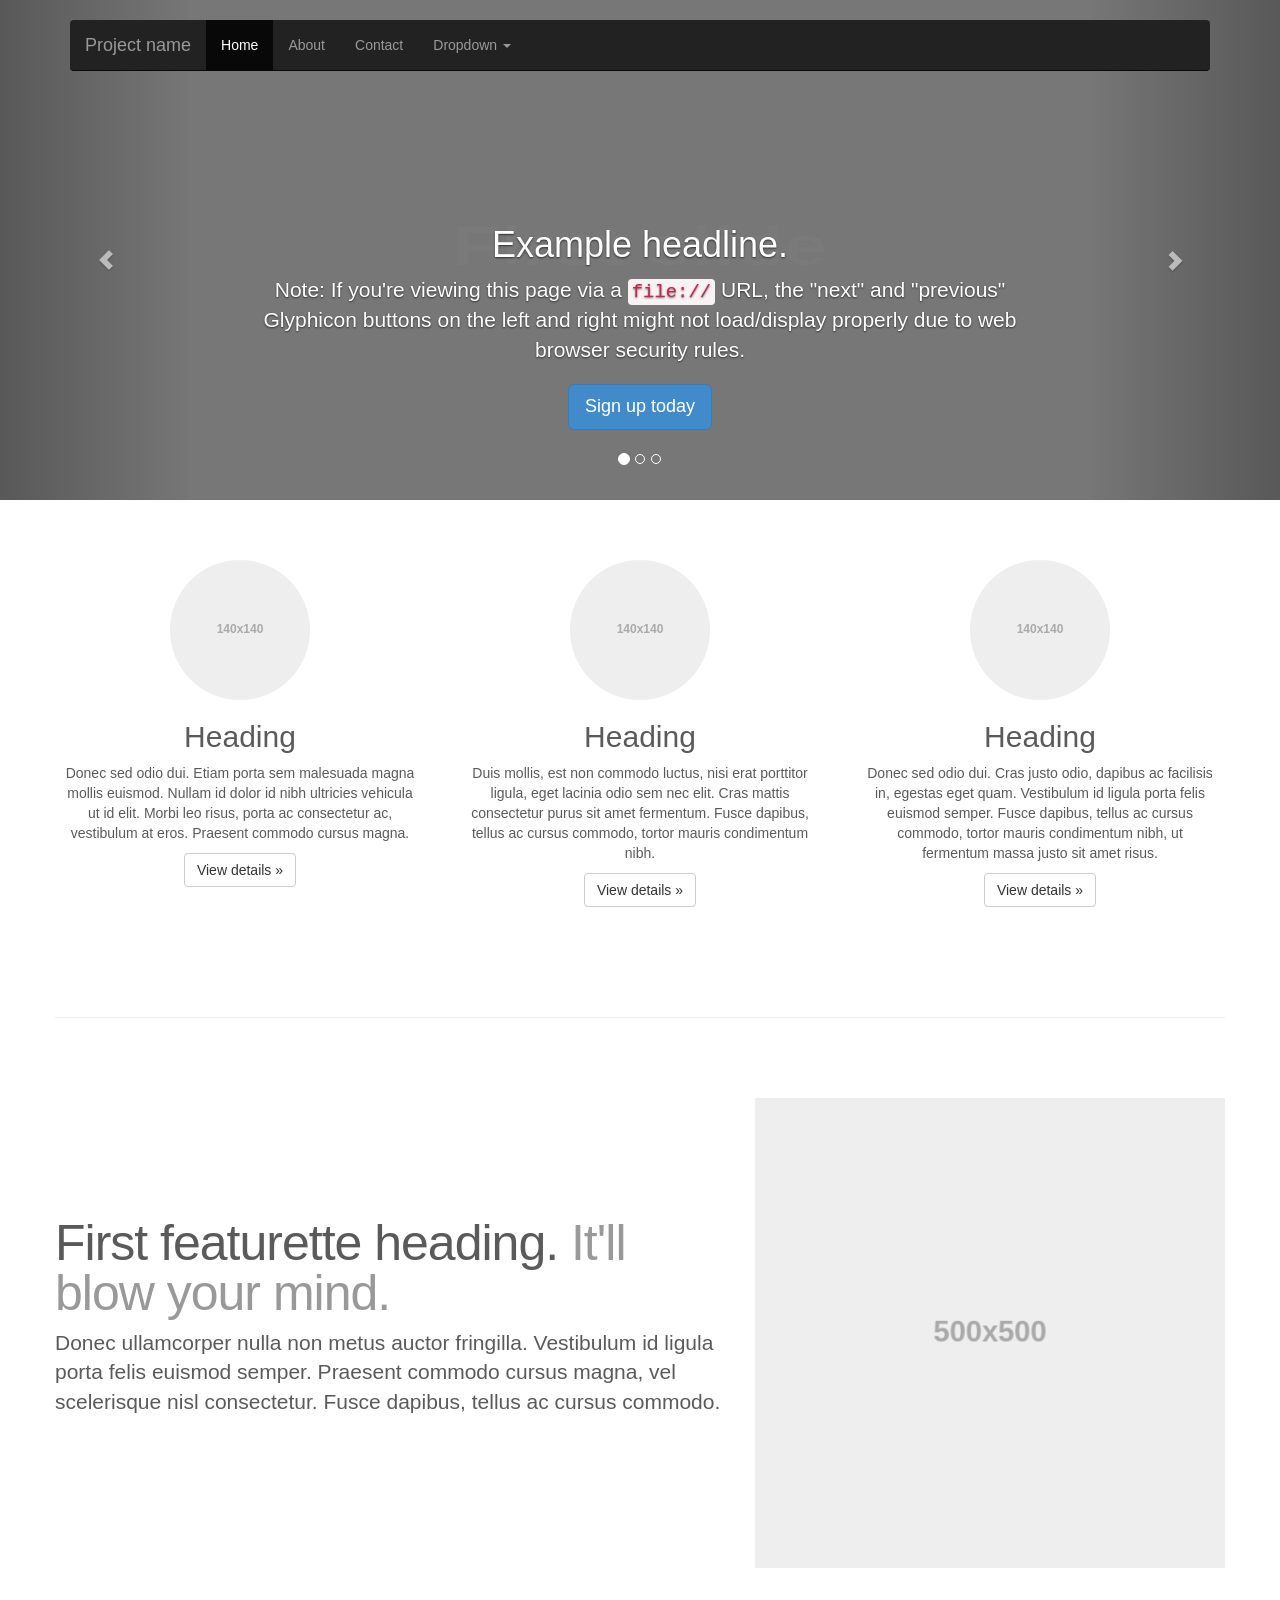
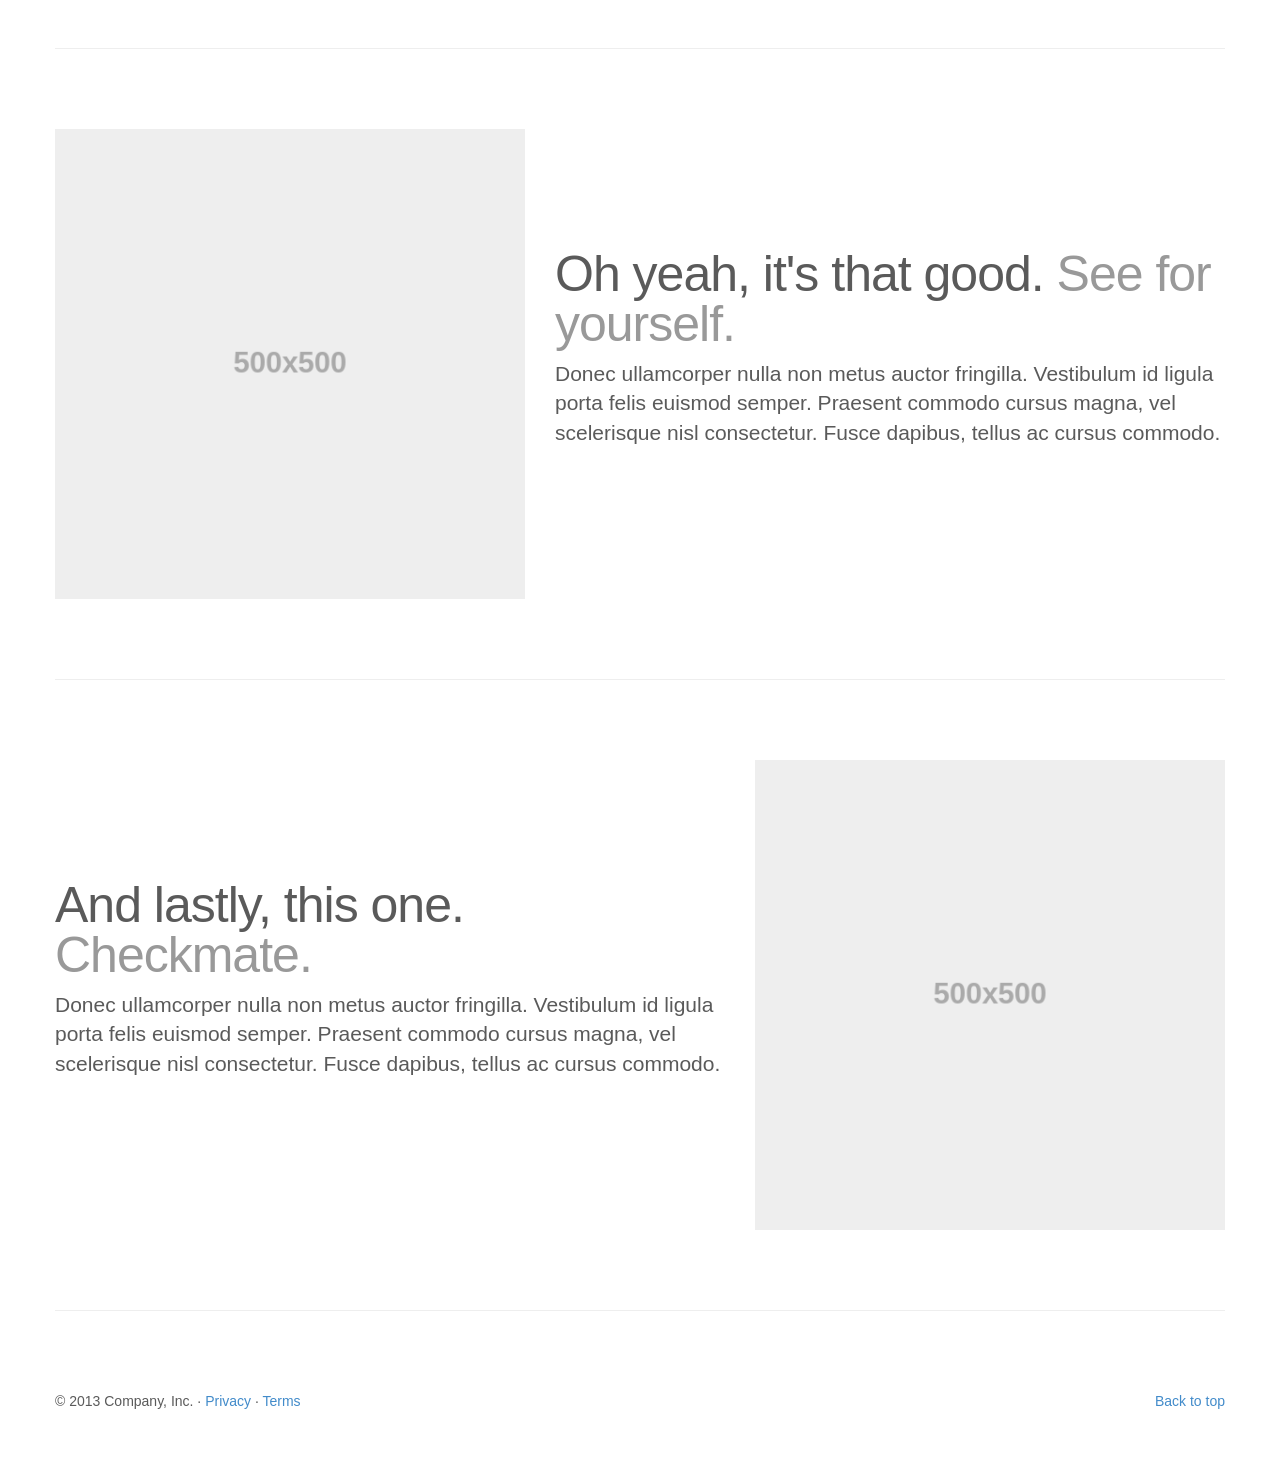
<file: 05lib/UI/bootstrap-3.0.3/examples/carousel/index.html>
<!DOCTYPE html>
<html lang="en">
  <head>
    <meta charset="utf-8">
    <meta http-equiv="X-UA-Compatible" content="IE=edge">
    <meta name="viewport" content="width=device-width, initial-scale=1.0">
    <meta name="description" content="">
    <meta name="author" content="">
    <link rel="shortcut icon" href="../../docs-assets/ico/favicon.png">

    <title>Carousel Template for Bootstrap</title>

    <!-- Bootstrap core CSS -->
    <link href="../../dist/css/bootstrap.css" rel="stylesheet">

    <!-- Just for debugging purposes. Don't actually copy this line! -->
    <!--[if lt IE 9]><script src="../../docs-assets/js/ie8-responsive-file-warning.js"></script><![endif]-->

    <!-- HTML5 shim and Respond.js IE8 support of HTML5 elements and media queries -->
    <!--[if lt IE 9]>
      <script src="https://oss.maxcdn.com/libs/html5shiv/3.7.0/html5shiv.js"></script>
      <script src="https://oss.maxcdn.com/libs/respond.js/1.3.0/respond.min.js"></script>
    <![endif]-->

    <!-- Custom styles for this template -->
    <link href="carousel.css" rel="stylesheet">
  </head>
<!-- NAVBAR
================================================== -->
  <body>
    <div class="navbar-wrapper">
      <div class="container">

        <div class="navbar navbar-inverse navbar-static-top" role="navigation">
          <div class="container">
            <div class="navbar-header">
              <button type="button" class="navbar-toggle" data-toggle="collapse" data-target=".navbar-collapse">
                <span class="sr-only">Toggle navigation</span>
                <span class="icon-bar"></span>
                <span class="icon-bar"></span>
                <span class="icon-bar"></span>
              </button>
              <a class="navbar-brand" href="#">Project name</a>
            </div>
            <div class="navbar-collapse collapse">
              <ul class="nav navbar-nav">
                <li class="active"><a href="#">Home</a></li>
                <li><a href="#about">About</a></li>
                <li><a href="#contact">Contact</a></li>
                <li class="dropdown">
                  <a href="#" class="dropdown-toggle" data-toggle="dropdown">Dropdown <b class="caret"></b></a>
                  <ul class="dropdown-menu">
                    <li><a href="#">Action</a></li>
                    <li><a href="#">Another action</a></li>
                    <li><a href="#">Something else here</a></li>
                    <li class="divider"></li>
                    <li class="dropdown-header">Nav header</li>
                    <li><a href="#">Separated link</a></li>
                    <li><a href="#">One more separated link</a></li>
                  </ul>
                </li>
              </ul>
            </div>
          </div>
        </div>

      </div>
    </div>


    <!-- Carousel
    ================================================== -->
    <div id="myCarousel" class="carousel slide" data-ride="carousel">
      <!-- Indicators -->
      <ol class="carousel-indicators">
        <li data-target="#myCarousel" data-slide-to="0" class="active"></li>
        <li data-target="#myCarousel" data-slide-to="1"></li>
        <li data-target="#myCarousel" data-slide-to="2"></li>
      </ol>
      <div class="carousel-inner">
        <div class="item active">
          <img data-src="holder.js/900x500/auto/#777:#7a7a7a/text:First slide" alt="First slide">
          <div class="container">
            <div class="carousel-caption">
              <h1>Example headline.</h1>
              <p>Note: If you're viewing this page via a <code>file://</code> URL, the "next" and "previous" Glyphicon buttons on the left and right might not load/display properly due to web browser security rules.</p>
              <p><a class="btn btn-lg btn-primary" href="#" role="button">Sign up today</a></p>
            </div>
          </div>
        </div>
        <div class="item">
          <img data-src="holder.js/900x500/auto/#666:#6a6a6a/text:Second slide" alt="Second slide">
          <div class="container">
            <div class="carousel-caption">
              <h1>Another example headline.</h1>
              <p>Cras justo odio, dapibus ac facilisis in, egestas eget quam. Donec id elit non mi porta gravida at eget metus. Nullam id dolor id nibh ultricies vehicula ut id elit.</p>
              <p><a class="btn btn-lg btn-primary" href="#" role="button">Learn more</a></p>
            </div>
          </div>
        </div>
        <div class="item">
          <img data-src="holder.js/900x500/auto/#555:#5a5a5a/text:Third slide" alt="Third slide">
          <div class="container">
            <div class="carousel-caption">
              <h1>One more for good measure.</h1>
              <p>Cras justo odio, dapibus ac facilisis in, egestas eget quam. Donec id elit non mi porta gravida at eget metus. Nullam id dolor id nibh ultricies vehicula ut id elit.</p>
              <p><a class="btn btn-lg btn-primary" href="#" role="button">Browse gallery</a></p>
            </div>
          </div>
        </div>
      </div>
      <a class="left carousel-control" href="#myCarousel" data-slide="prev"><span class="glyphicon glyphicon-chevron-left"></span></a>
      <a class="right carousel-control" href="#myCarousel" data-slide="next"><span class="glyphicon glyphicon-chevron-right"></span></a>
    </div><!-- /.carousel -->



    <!-- Marketing messaging and featurettes
    ================================================== -->
    <!-- Wrap the rest of the page in another container to center all the content. -->

    <div class="container marketing">

      <!-- Three columns of text below the carousel -->
      <div class="row">
        <div class="col-lg-4">
          <img class="img-circle" data-src="holder.js/140x140" alt="Generic placeholder image">
          <h2>Heading</h2>
          <p>Donec sed odio dui. Etiam porta sem malesuada magna mollis euismod. Nullam id dolor id nibh ultricies vehicula ut id elit. Morbi leo risus, porta ac consectetur ac, vestibulum at eros. Praesent commodo cursus magna.</p>
          <p><a class="btn btn-default" href="#" role="button">View details &raquo;</a></p>
        </div><!-- /.col-lg-4 -->
        <div class="col-lg-4">
          <img class="img-circle" data-src="holder.js/140x140" alt="Generic placeholder image">
          <h2>Heading</h2>
          <p>Duis mollis, est non commodo luctus, nisi erat porttitor ligula, eget lacinia odio sem nec elit. Cras mattis consectetur purus sit amet fermentum. Fusce dapibus, tellus ac cursus commodo, tortor mauris condimentum nibh.</p>
          <p><a class="btn btn-default" href="#" role="button">View details &raquo;</a></p>
        </div><!-- /.col-lg-4 -->
        <div class="col-lg-4">
          <img class="img-circle" data-src="holder.js/140x140" alt="Generic placeholder image">
          <h2>Heading</h2>
          <p>Donec sed odio dui. Cras justo odio, dapibus ac facilisis in, egestas eget quam. Vestibulum id ligula porta felis euismod semper. Fusce dapibus, tellus ac cursus commodo, tortor mauris condimentum nibh, ut fermentum massa justo sit amet risus.</p>
          <p><a class="btn btn-default" href="#" role="button">View details &raquo;</a></p>
        </div><!-- /.col-lg-4 -->
      </div><!-- /.row -->


      <!-- START THE FEATURETTES -->

      <hr class="featurette-divider">

      <div class="row featurette">
        <div class="col-md-7">
          <h2 class="featurette-heading">First featurette heading. <span class="text-muted">It'll blow your mind.</span></h2>
          <p class="lead">Donec ullamcorper nulla non metus auctor fringilla. Vestibulum id ligula porta felis euismod semper. Praesent commodo cursus magna, vel scelerisque nisl consectetur. Fusce dapibus, tellus ac cursus commodo.</p>
        </div>
        <div class="col-md-5">
          <img class="featurette-image img-responsive" data-src="holder.js/500x500/auto" alt="Generic placeholder image">
        </div>
      </div>

      <hr class="featurette-divider">

      <div class="row featurette">
        <div class="col-md-5">
          <img class="featurette-image img-responsive" data-src="holder.js/500x500/auto" alt="Generic placeholder image">
        </div>
        <div class="col-md-7">
          <h2 class="featurette-heading">Oh yeah, it's that good. <span class="text-muted">See for yourself.</span></h2>
          <p class="lead">Donec ullamcorper nulla non metus auctor fringilla. Vestibulum id ligula porta felis euismod semper. Praesent commodo cursus magna, vel scelerisque nisl consectetur. Fusce dapibus, tellus ac cursus commodo.</p>
        </div>
      </div>

      <hr class="featurette-divider">

      <div class="row featurette">
        <div class="col-md-7">
          <h2 class="featurette-heading">And lastly, this one. <span class="text-muted">Checkmate.</span></h2>
          <p class="lead">Donec ullamcorper nulla non metus auctor fringilla. Vestibulum id ligula porta felis euismod semper. Praesent commodo cursus magna, vel scelerisque nisl consectetur. Fusce dapibus, tellus ac cursus commodo.</p>
        </div>
        <div class="col-md-5">
          <img class="featurette-image img-responsive" data-src="holder.js/500x500/auto" alt="Generic placeholder image">
        </div>
      </div>

      <hr class="featurette-divider">

      <!-- /END THE FEATURETTES -->


      <!-- FOOTER -->
      <footer>
        <p class="pull-right"><a href="#">Back to top</a></p>
        <p>&copy; 2013 Company, Inc. &middot; <a href="#">Privacy</a> &middot; <a href="#">Terms</a></p>
      </footer>

    </div><!-- /.container -->


    <!-- Bootstrap core JavaScript
    ================================================== -->
    <!-- Placed at the end of the document so the pages load faster -->
    <script src="https://code.jquery.com/jquery-1.10.2.min.js"></script>
    <script src="../../dist/js/bootstrap.min.js"></script>
    <script src="../../docs-assets/js/holder.js"></script>
  </body>
</html>
</file>
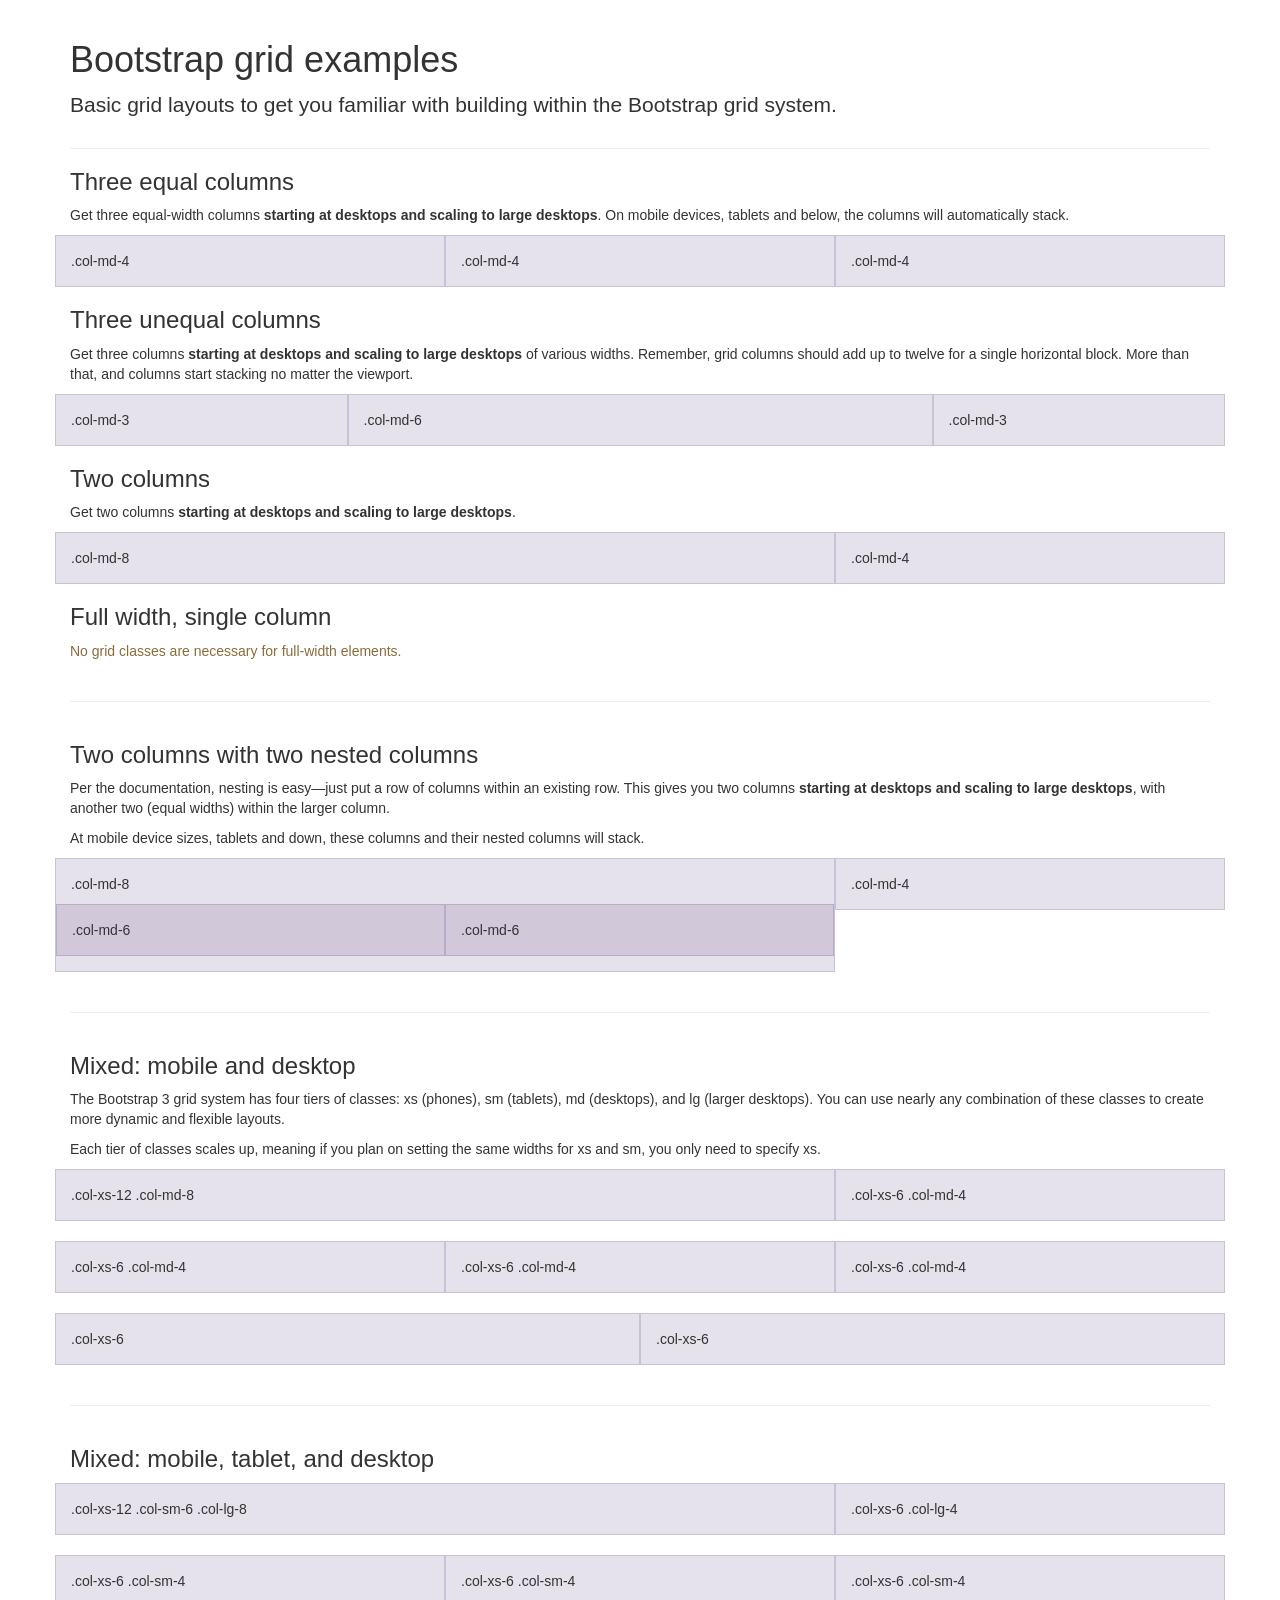
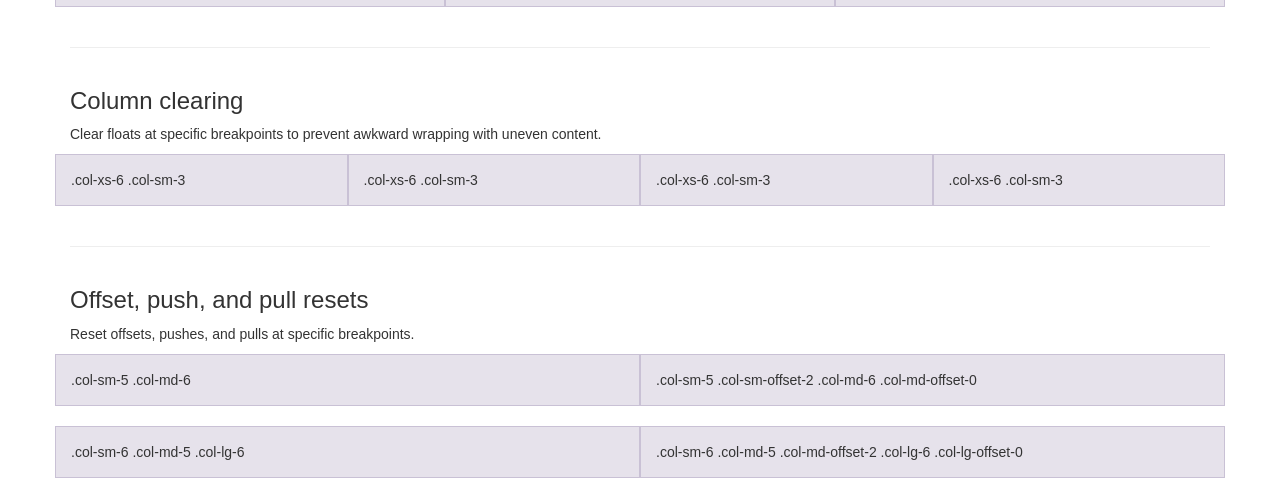
<file: 05lib/UI/bootstrap-3.0.3/examples/grid/index.html>
<!DOCTYPE html>
<html lang="en">
  <head>
    <meta charset="utf-8">
    <meta http-equiv="X-UA-Compatible" content="IE=edge">
    <meta name="viewport" content="width=device-width, initial-scale=1.0">
    <meta name="description" content="">
    <meta name="author" content="">
    <link rel="shortcut icon" href="../../docs-assets/ico/favicon.png">

    <title>Grid Template for Bootstrap</title>

    <!-- Bootstrap core CSS -->
    <link href="../../dist/css/bootstrap.css" rel="stylesheet">

    <!-- Custom styles for this template -->
    <link href="grid.css" rel="stylesheet">

    <!-- Just for debugging purposes. Don't actually copy this line! -->
    <!--[if lt IE 9]><script src="../../docs-assets/js/ie8-responsive-file-warning.js"></script><![endif]-->

    <!-- HTML5 shim and Respond.js IE8 support of HTML5 elements and media queries -->
    <!--[if lt IE 9]>
      <script src="https://oss.maxcdn.com/libs/html5shiv/3.7.0/html5shiv.js"></script>
      <script src="https://oss.maxcdn.com/libs/respond.js/1.3.0/respond.min.js"></script>
    <![endif]-->
  </head>

  <body>
    <div class="container">

      <div class="page-header">
        <h1>Bootstrap grid examples</h1>
        <p class="lead">Basic grid layouts to get you familiar with building within the Bootstrap grid system.</p>
      </div>

      <h3>Three equal columns</h3>
      <p>Get three equal-width columns <strong>starting at desktops and scaling to large desktops</strong>. On mobile devices, tablets and below, the columns will automatically stack.</p>
      <div class="row">
        <div class="col-md-4">.col-md-4</div>
        <div class="col-md-4">.col-md-4</div>
        <div class="col-md-4">.col-md-4</div>
      </div>

      <h3>Three unequal columns</h3>
      <p>Get three columns <strong>starting at desktops and scaling to large desktops</strong> of various widths. Remember, grid columns should add up to twelve for a single horizontal block. More than that, and columns start stacking no matter the viewport.</p>
      <div class="row">
        <div class="col-md-3">.col-md-3</div>
        <div class="col-md-6">.col-md-6</div>
        <div class="col-md-3">.col-md-3</div>
      </div>

      <h3>Two columns</h3>
      <p>Get two columns <strong>starting at desktops and scaling to large desktops</strong>.</p>
      <div class="row">
        <div class="col-md-8">.col-md-8</div>
        <div class="col-md-4">.col-md-4</div>
      </div>

      <h3>Full width, single column</h3>
      <p class="text-warning">No grid classes are necessary for full-width elements.</p>

      <hr>

      <h3>Two columns with two nested columns</h3>
      <p>Per the documentation, nesting is easy—just put a row of columns within an existing row. This gives you two columns <strong>starting at desktops and scaling to large desktops</strong>, with another two (equal widths) within the larger column.</p>
      <p>At mobile device sizes, tablets and down, these columns and their nested columns will stack.</p>
      <div class="row">
        <div class="col-md-8">
          .col-md-8
          <div class="row">
            <div class="col-md-6">.col-md-6</div>
            <div class="col-md-6">.col-md-6</div>
          </div>
        </div>
        <div class="col-md-4">.col-md-4</div>
      </div>

      <hr>

      <h3>Mixed: mobile and desktop</h3>
      <p>The Bootstrap 3 grid system has four tiers of classes: xs (phones), sm (tablets), md (desktops), and lg (larger desktops). You can use nearly any combination of these classes to create more dynamic and flexible layouts.</p>
      <p>Each tier of classes scales up, meaning if you plan on setting the same widths for xs and sm, you only need to specify xs.</p>
      <div class="row">
        <div class="col-xs-12 col-md-8">.col-xs-12 .col-md-8</div>
        <div class="col-xs-6 col-md-4">.col-xs-6 .col-md-4</div>
      </div>
      <div class="row">
        <div class="col-xs-6 col-md-4">.col-xs-6 .col-md-4</div>
        <div class="col-xs-6 col-md-4">.col-xs-6 .col-md-4</div>
        <div class="col-xs-6 col-md-4">.col-xs-6 .col-md-4</div>
      </div>
      <div class="row">
        <div class="col-xs-6">.col-xs-6</div>
        <div class="col-xs-6">.col-xs-6</div>
      </div>

      <hr>

      <h3>Mixed: mobile, tablet, and desktop</h3>
      <p></p>
      <div class="row">
        <div class="col-xs-12 col-sm-6 col-lg-8">.col-xs-12 .col-sm-6 .col-lg-8</div>
        <div class="col-xs-6 col-lg-4">.col-xs-6 .col-lg-4</div>
      </div>
      <div class="row">
        <div class="col-xs-6 col-sm-4">.col-xs-6 .col-sm-4</div>
        <div class="col-xs-6 col-sm-4">.col-xs-6 .col-sm-4</div>
        <div class="col-xs-6 col-sm-4">.col-xs-6 .col-sm-4</div>
      </div>

      <hr>

      <h3>Column clearing</h3>
      <p>Clear floats at specific breakpoints to prevent awkward wrapping with uneven content.</p>
      <div class="row">
        <div class="col-xs-6 col-sm-3">.col-xs-6 .col-sm-3</div>
        <div class="col-xs-6 col-sm-3">.col-xs-6 .col-sm-3</div>

        <!-- Add the extra clearfix for only the required viewport -->
        <div class="clearfix visible-xs"></div>

        <div class="col-xs-6 col-sm-3">.col-xs-6 .col-sm-3</div>
        <div class="col-xs-6 col-sm-3">.col-xs-6 .col-sm-3</div>
      </div>

      <hr>

      <h3>Offset, push, and pull resets</h3>
      <p>Reset offsets, pushes, and pulls at specific breakpoints.</p>
      <div class="row">
        <div class="col-sm-5 col-md-6">.col-sm-5 .col-md-6</div>
        <div class="col-sm-5 col-sm-offset-2 col-md-6 col-md-offset-0">.col-sm-5 .col-sm-offset-2 .col-md-6 .col-md-offset-0</div>
      </div>
      <div class="row">
        <div class="col-sm-6 col-md-5 col-lg-6">.col-sm-6 .col-md-5 .col-lg-6</div>
        <div class="col-sm-6 col-md-5 col-md-offset-2 col-lg-6 col-lg-offset-0">.col-sm-6 .col-md-5 .col-md-offset-2 .col-lg-6 .col-lg-offset-0</div>
      </div>


    </div> <!-- /container -->


    <!-- Bootstrap core JavaScript
    ================================================== -->
    <!-- Placed at the end of the document so the pages load faster -->
  </body>
</html>
</file>
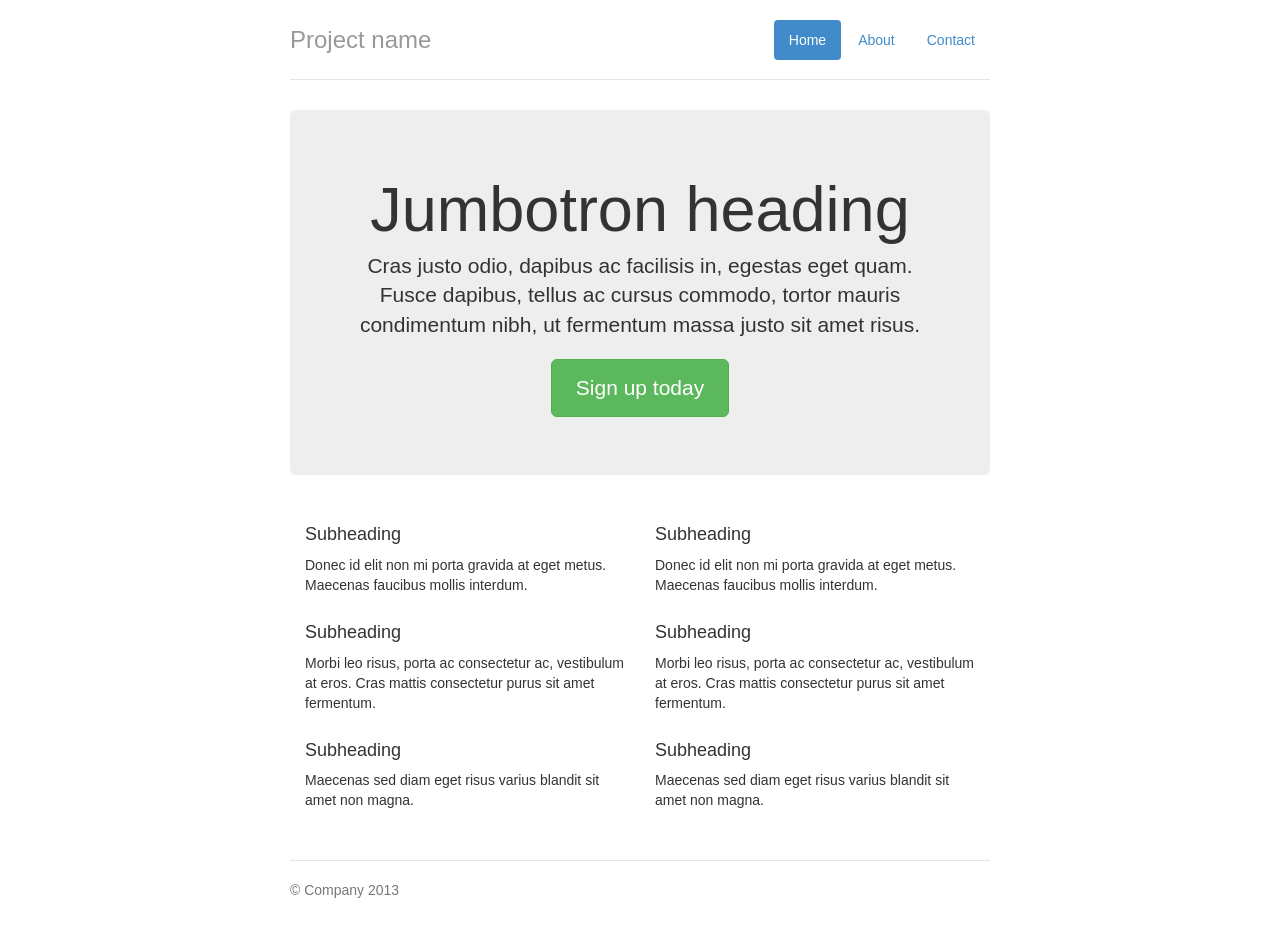
<file: 05lib/UI/bootstrap-3.0.3/examples/jumbotron-narrow/index.html>
<!DOCTYPE html>
<html lang="en">
  <head>
    <meta charset="utf-8">
    <meta http-equiv="X-UA-Compatible" content="IE=edge">
    <meta name="viewport" content="width=device-width, initial-scale=1.0">
    <meta name="description" content="">
    <meta name="author" content="">
    <link rel="shortcut icon" href="../../docs-assets/ico/favicon.png">

    <title>Narrow Jumbotron Template for Bootstrap</title>

    <!-- Bootstrap core CSS -->
    <link href="../../dist/css/bootstrap.css" rel="stylesheet">

    <!-- Custom styles for this template -->
    <link href="jumbotron-narrow.css" rel="stylesheet">

    <!-- Just for debugging purposes. Don't actually copy this line! -->
    <!--[if lt IE 9]><script src="../../docs-assets/js/ie8-responsive-file-warning.js"></script><![endif]-->

    <!-- HTML5 shim and Respond.js IE8 support of HTML5 elements and media queries -->
    <!--[if lt IE 9]>
      <script src="https://oss.maxcdn.com/libs/html5shiv/3.7.0/html5shiv.js"></script>
      <script src="https://oss.maxcdn.com/libs/respond.js/1.3.0/respond.min.js"></script>
    <![endif]-->
  </head>

  <body>

    <div class="container">
      <div class="header">
        <ul class="nav nav-pills pull-right">
          <li class="active"><a href="#">Home</a></li>
          <li><a href="#">About</a></li>
          <li><a href="#">Contact</a></li>
        </ul>
        <h3 class="text-muted">Project name</h3>
      </div>

      <div class="jumbotron">
        <h1>Jumbotron heading</h1>
        <p class="lead">Cras justo odio, dapibus ac facilisis in, egestas eget quam. Fusce dapibus, tellus ac cursus commodo, tortor mauris condimentum nibh, ut fermentum massa justo sit amet risus.</p>
        <p><a class="btn btn-lg btn-success" href="#" role="button">Sign up today</a></p>
      </div>

      <div class="row marketing">
        <div class="col-lg-6">
          <h4>Subheading</h4>
          <p>Donec id elit non mi porta gravida at eget metus. Maecenas faucibus mollis interdum.</p>

          <h4>Subheading</h4>
          <p>Morbi leo risus, porta ac consectetur ac, vestibulum at eros. Cras mattis consectetur purus sit amet fermentum.</p>

          <h4>Subheading</h4>
          <p>Maecenas sed diam eget risus varius blandit sit amet non magna.</p>
        </div>

        <div class="col-lg-6">
          <h4>Subheading</h4>
          <p>Donec id elit non mi porta gravida at eget metus. Maecenas faucibus mollis interdum.</p>

          <h4>Subheading</h4>
          <p>Morbi leo risus, porta ac consectetur ac, vestibulum at eros. Cras mattis consectetur purus sit amet fermentum.</p>

          <h4>Subheading</h4>
          <p>Maecenas sed diam eget risus varius blandit sit amet non magna.</p>
        </div>
      </div>

      <div class="footer">
        <p>&copy; Company 2013</p>
      </div>

    </div> <!-- /container -->


    <!-- Bootstrap core JavaScript
    ================================================== -->
    <!-- Placed at the end of the document so the pages load faster -->
  </body>
</html>
</file>
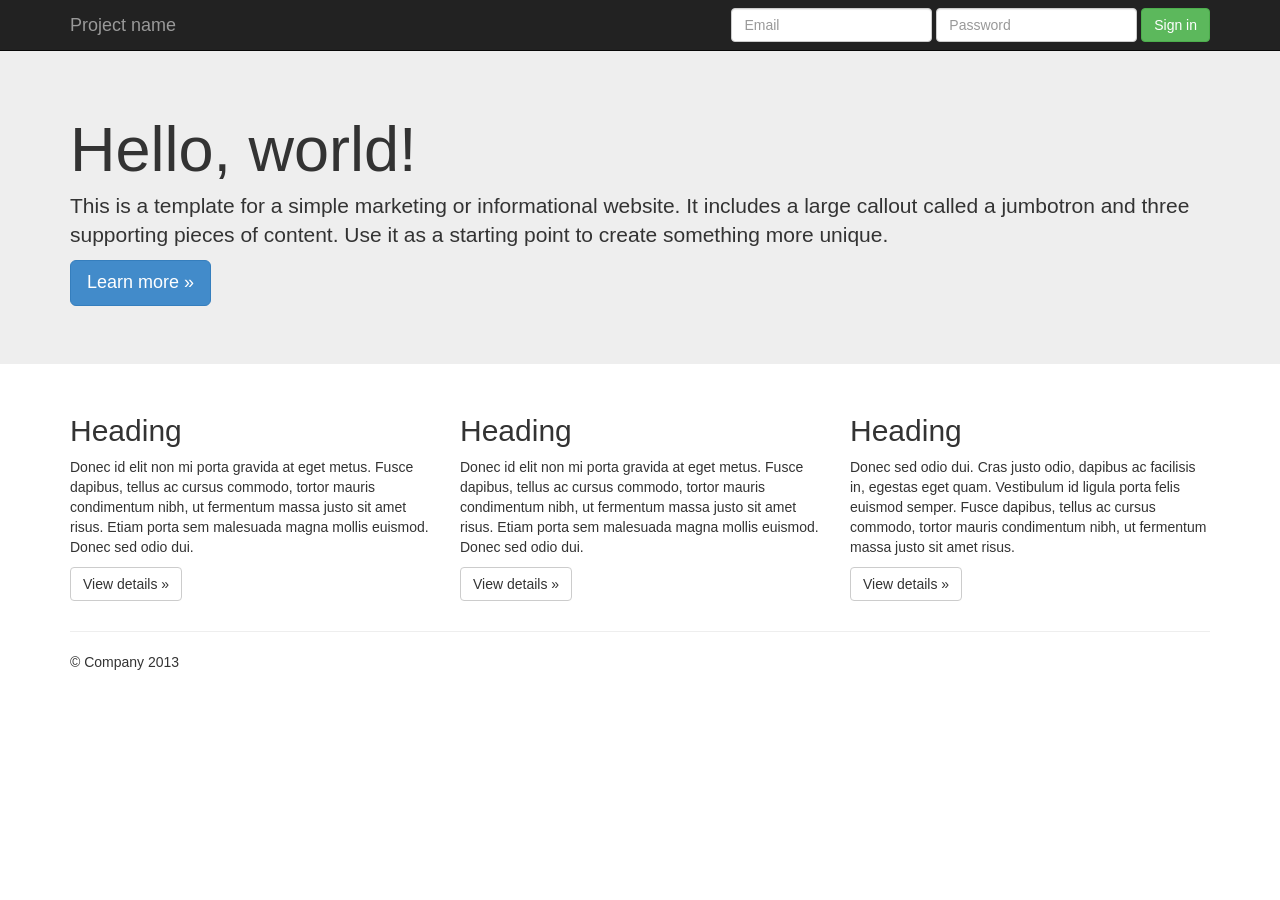
<file: 05lib/UI/bootstrap-3.0.3/examples/jumbotron/index.html>
<!DOCTYPE html>
<html lang="en">
  <head>
    <meta charset="utf-8">
    <meta http-equiv="X-UA-Compatible" content="IE=edge">
    <meta name="viewport" content="width=device-width, initial-scale=1.0">
    <meta name="description" content="">
    <meta name="author" content="">
    <link rel="shortcut icon" href="../../docs-assets/ico/favicon.png">

    <title>Jumbotron Template for Bootstrap</title>

    <!-- Bootstrap core CSS -->
    <link href="../../dist/css/bootstrap.css" rel="stylesheet">

    <!-- Custom styles for this template -->
    <link href="jumbotron.css" rel="stylesheet">

    <!-- Just for debugging purposes. Don't actually copy this line! -->
    <!--[if lt IE 9]><script src="../../docs-assets/js/ie8-responsive-file-warning.js"></script><![endif]-->

    <!-- HTML5 shim and Respond.js IE8 support of HTML5 elements and media queries -->
    <!--[if lt IE 9]>
      <script src="https://oss.maxcdn.com/libs/html5shiv/3.7.0/html5shiv.js"></script>
      <script src="https://oss.maxcdn.com/libs/respond.js/1.3.0/respond.min.js"></script>
    <![endif]-->
  </head>

  <body>

    <div class="navbar navbar-inverse navbar-fixed-top" role="navigation">
      <div class="container">
        <div class="navbar-header">
          <button type="button" class="navbar-toggle" data-toggle="collapse" data-target=".navbar-collapse">
            <span class="sr-only">Toggle navigation</span>
            <span class="icon-bar"></span>
            <span class="icon-bar"></span>
            <span class="icon-bar"></span>
          </button>
          <a class="navbar-brand" href="#">Project name</a>
        </div>
        <div class="navbar-collapse collapse">
          <form class="navbar-form navbar-right" role="form">
            <div class="form-group">
              <input type="text" placeholder="Email" class="form-control">
            </div>
            <div class="form-group">
              <input type="password" placeholder="Password" class="form-control">
            </div>
            <button type="submit" class="btn btn-success">Sign in</button>
          </form>
        </div><!--/.navbar-collapse -->
      </div>
    </div>

    <!-- Main jumbotron for a primary marketing message or call to action -->
    <div class="jumbotron">
      <div class="container">
        <h1>Hello, world!</h1>
        <p>This is a template for a simple marketing or informational website. It includes a large callout called a jumbotron and three supporting pieces of content. Use it as a starting point to create something more unique.</p>
        <p><a class="btn btn-primary btn-lg" role="button">Learn more &raquo;</a></p>
      </div>
    </div>

    <div class="container">
      <!-- Example row of columns -->
      <div class="row">
        <div class="col-md-4">
          <h2>Heading</h2>
          <p>Donec id elit non mi porta gravida at eget metus. Fusce dapibus, tellus ac cursus commodo, tortor mauris condimentum nibh, ut fermentum massa justo sit amet risus. Etiam porta sem malesuada magna mollis euismod. Donec sed odio dui. </p>
          <p><a class="btn btn-default" href="#" role="button">View details &raquo;</a></p>
        </div>
        <div class="col-md-4">
          <h2>Heading</h2>
          <p>Donec id elit non mi porta gravida at eget metus. Fusce dapibus, tellus ac cursus commodo, tortor mauris condimentum nibh, ut fermentum massa justo sit amet risus. Etiam porta sem malesuada magna mollis euismod. Donec sed odio dui. </p>
          <p><a class="btn btn-default" href="#" role="button">View details &raquo;</a></p>
       </div>
        <div class="col-md-4">
          <h2>Heading</h2>
          <p>Donec sed odio dui. Cras justo odio, dapibus ac facilisis in, egestas eget quam. Vestibulum id ligula porta felis euismod semper. Fusce dapibus, tellus ac cursus commodo, tortor mauris condimentum nibh, ut fermentum massa justo sit amet risus.</p>
          <p><a class="btn btn-default" href="#" role="button">View details &raquo;</a></p>
        </div>
      </div>

      <hr>

      <footer>
        <p>&copy; Company 2013</p>
      </footer>
    </div> <!-- /container -->


    <!-- Bootstrap core JavaScript
    ================================================== -->
    <!-- Placed at the end of the document so the pages load faster -->
    <script src="https://code.jquery.com/jquery-1.10.2.min.js"></script>
    <script src="../../dist/js/bootstrap.min.js"></script>
  </body>
</html>
</file>
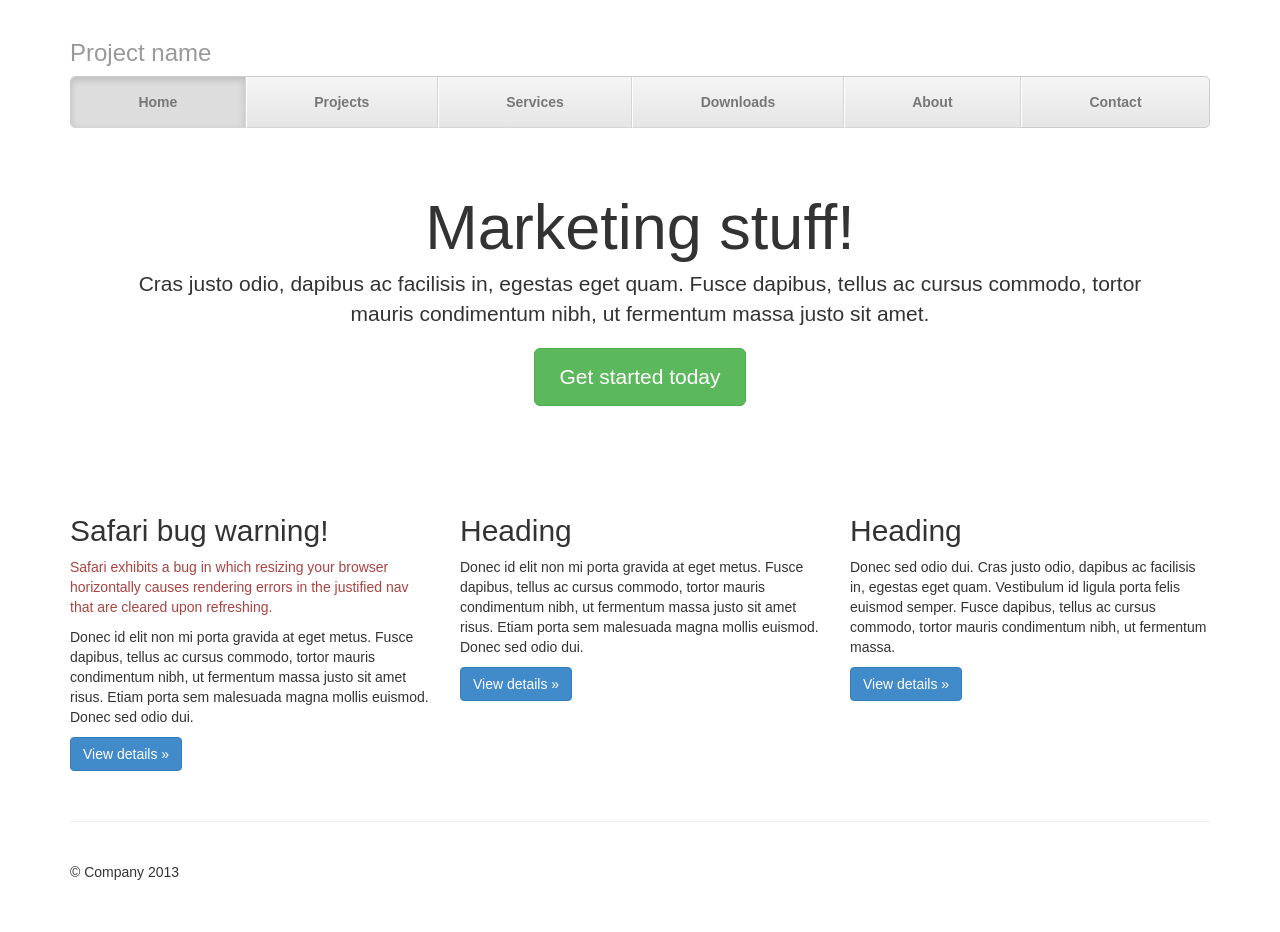
<file: 05lib/UI/bootstrap-3.0.3/examples/justified-nav/index.html>
<!DOCTYPE html>
<html lang="en">
  <head>
    <meta charset="utf-8">
    <meta http-equiv="X-UA-Compatible" content="IE=edge">
    <meta name="viewport" content="width=device-width, initial-scale=1.0">
    <meta name="description" content="">
    <meta name="author" content="">
    <link rel="shortcut icon" href="../../docs-assets/ico/favicon.png">

    <title>Justified Nav Template for Bootstrap</title>

    <!-- Bootstrap core CSS -->
    <link href="../../dist/css/bootstrap.css" rel="stylesheet">

    <!-- Custom styles for this template -->
    <link href="justified-nav.css" rel="stylesheet">

    <!-- Just for debugging purposes. Don't actually copy this line! -->
    <!--[if lt IE 9]><script src="../../docs-assets/js/ie8-responsive-file-warning.js"></script><![endif]-->

    <!-- HTML5 shim and Respond.js IE8 support of HTML5 elements and media queries -->
    <!--[if lt IE 9]>
      <script src="https://oss.maxcdn.com/libs/html5shiv/3.7.0/html5shiv.js"></script>
      <script src="https://oss.maxcdn.com/libs/respond.js/1.3.0/respond.min.js"></script>
    <![endif]-->
  </head>

  <body>

    <div class="container">

      <div class="masthead">
        <h3 class="text-muted">Project name</h3>
        <ul class="nav nav-justified">
          <li class="active"><a href="#">Home</a></li>
          <li><a href="#">Projects</a></li>
          <li><a href="#">Services</a></li>
          <li><a href="#">Downloads</a></li>
          <li><a href="#">About</a></li>
          <li><a href="#">Contact</a></li>
        </ul>
      </div>

      <!-- Jumbotron -->
      <div class="jumbotron">
        <h1>Marketing stuff!</h1>
        <p class="lead">Cras justo odio, dapibus ac facilisis in, egestas eget quam. Fusce dapibus, tellus ac cursus commodo, tortor mauris condimentum nibh, ut fermentum massa justo sit amet.</p>
        <p><a class="btn btn-lg btn-success" href="#" role="button">Get started today</a></p>
      </div>

      <!-- Example row of columns -->
      <div class="row">
        <div class="col-lg-4">
          <h2>Safari bug warning!</h2>
          <p class="text-danger">Safari exhibits a bug in which resizing your browser horizontally causes rendering errors in the justified nav that are cleared upon refreshing.</p>
          <p>Donec id elit non mi porta gravida at eget metus. Fusce dapibus, tellus ac cursus commodo, tortor mauris condimentum nibh, ut fermentum massa justo sit amet risus. Etiam porta sem malesuada magna mollis euismod. Donec sed odio dui. </p>
          <p><a class="btn btn-primary" href="#" role="button">View details &raquo;</a></p>
        </div>
        <div class="col-lg-4">
          <h2>Heading</h2>
          <p>Donec id elit non mi porta gravida at eget metus. Fusce dapibus, tellus ac cursus commodo, tortor mauris condimentum nibh, ut fermentum massa justo sit amet risus. Etiam porta sem malesuada magna mollis euismod. Donec sed odio dui. </p>
          <p><a class="btn btn-primary" href="#" role="button">View details &raquo;</a></p>
       </div>
        <div class="col-lg-4">
          <h2>Heading</h2>
          <p>Donec sed odio dui. Cras justo odio, dapibus ac facilisis in, egestas eget quam. Vestibulum id ligula porta felis euismod semper. Fusce dapibus, tellus ac cursus commodo, tortor mauris condimentum nibh, ut fermentum massa.</p>
          <p><a class="btn btn-primary" href="#" role="button">View details &raquo;</a></p>
        </div>
      </div>

      <!-- Site footer -->
      <div class="footer">
        <p>&copy; Company 2013</p>
      </div>

    </div> <!-- /container -->


    <!-- Bootstrap core JavaScript
    ================================================== -->
    <!-- Placed at the end of the document so the pages load faster -->
  </body>
</html>
</file>
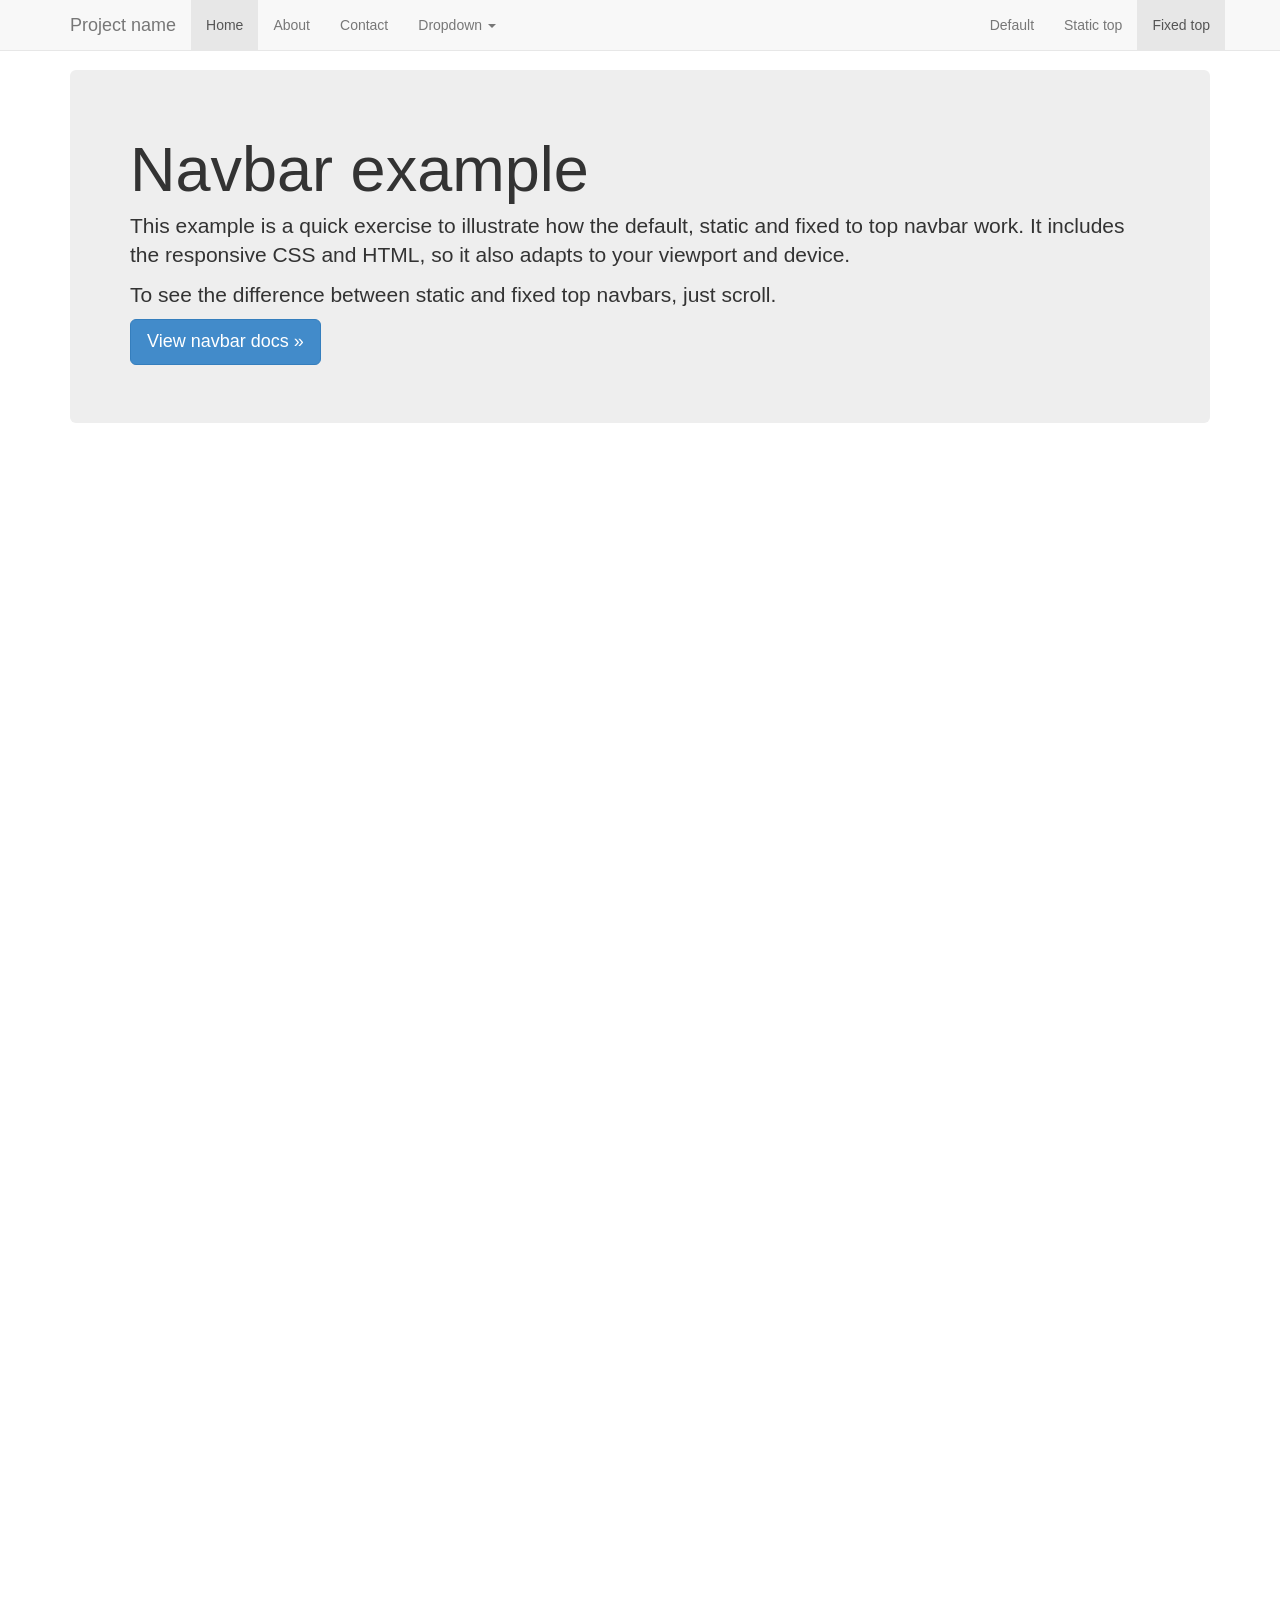
<file: 05lib/UI/bootstrap-3.0.3/examples/navbar-fixed-top/index.html>
<!DOCTYPE html>
<html lang="en">
  <head>
    <meta charset="utf-8">
    <meta http-equiv="X-UA-Compatible" content="IE=edge">
    <meta name="viewport" content="width=device-width, initial-scale=1.0">
    <meta name="description" content="">
    <meta name="author" content="">
    <link rel="shortcut icon" href="../../docs-assets/ico/favicon.png">

    <title>Fixed Top Navbar Example for Bootstrap</title>

    <!-- Bootstrap core CSS -->
    <link href="../../dist/css/bootstrap.css" rel="stylesheet">

    <!-- Custom styles for this template -->
    <link href="navbar-fixed-top.css" rel="stylesheet">

    <!-- Just for debugging purposes. Don't actually copy this line! -->
    <!--[if lt IE 9]><script src="../../docs-assets/js/ie8-responsive-file-warning.js"></script><![endif]-->

    <!-- HTML5 shim and Respond.js IE8 support of HTML5 elements and media queries -->
    <!--[if lt IE 9]>
      <script src="https://oss.maxcdn.com/libs/html5shiv/3.7.0/html5shiv.js"></script>
      <script src="https://oss.maxcdn.com/libs/respond.js/1.3.0/respond.min.js"></script>
    <![endif]-->
  </head>

  <body>

    <!-- Fixed navbar -->
    <div class="navbar navbar-default navbar-fixed-top" role="navigation">
      <div class="container">
        <div class="navbar-header">
          <button type="button" class="navbar-toggle" data-toggle="collapse" data-target=".navbar-collapse">
            <span class="sr-only">Toggle navigation</span>
            <span class="icon-bar"></span>
            <span class="icon-bar"></span>
            <span class="icon-bar"></span>
          </button>
          <a class="navbar-brand" href="#">Project name</a>
        </div>
        <div class="navbar-collapse collapse">
          <ul class="nav navbar-nav">
            <li class="active"><a href="#">Home</a></li>
            <li><a href="#about">About</a></li>
            <li><a href="#contact">Contact</a></li>
            <li class="dropdown">
              <a href="#" class="dropdown-toggle" data-toggle="dropdown">Dropdown <b class="caret"></b></a>
              <ul class="dropdown-menu">
                <li><a href="#">Action</a></li>
                <li><a href="#">Another action</a></li>
                <li><a href="#">Something else here</a></li>
                <li class="divider"></li>
                <li class="dropdown-header">Nav header</li>
                <li><a href="#">Separated link</a></li>
                <li><a href="#">One more separated link</a></li>
              </ul>
            </li>
          </ul>
          <ul class="nav navbar-nav navbar-right">
            <li><a href="../navbar/">Default</a></li>
            <li><a href="../navbar-static-top/">Static top</a></li>
            <li class="active"><a href="./">Fixed top</a></li>
          </ul>
        </div><!--/.nav-collapse -->
      </div>
    </div>

    <div class="container">

      <!-- Main component for a primary marketing message or call to action -->
      <div class="jumbotron">
        <h1>Navbar example</h1>
        <p>This example is a quick exercise to illustrate how the default, static and fixed to top navbar work. It includes the responsive CSS and HTML, so it also adapts to your viewport and device.</p>
        <p>To see the difference between static and fixed top navbars, just scroll.</p>
        <p>
          <a class="btn btn-lg btn-primary" href="../../components/#navbar" role="button">View navbar docs &raquo;</a>
        </p>
      </div>

    </div> <!-- /container -->


    <!-- Bootstrap core JavaScript
    ================================================== -->
    <!-- Placed at the end of the document so the pages load faster -->
    <script src="https://code.jquery.com/jquery-1.10.2.min.js"></script>
    <script src="../../dist/js/bootstrap.min.js"></script>
  </body>
</html>
</file>
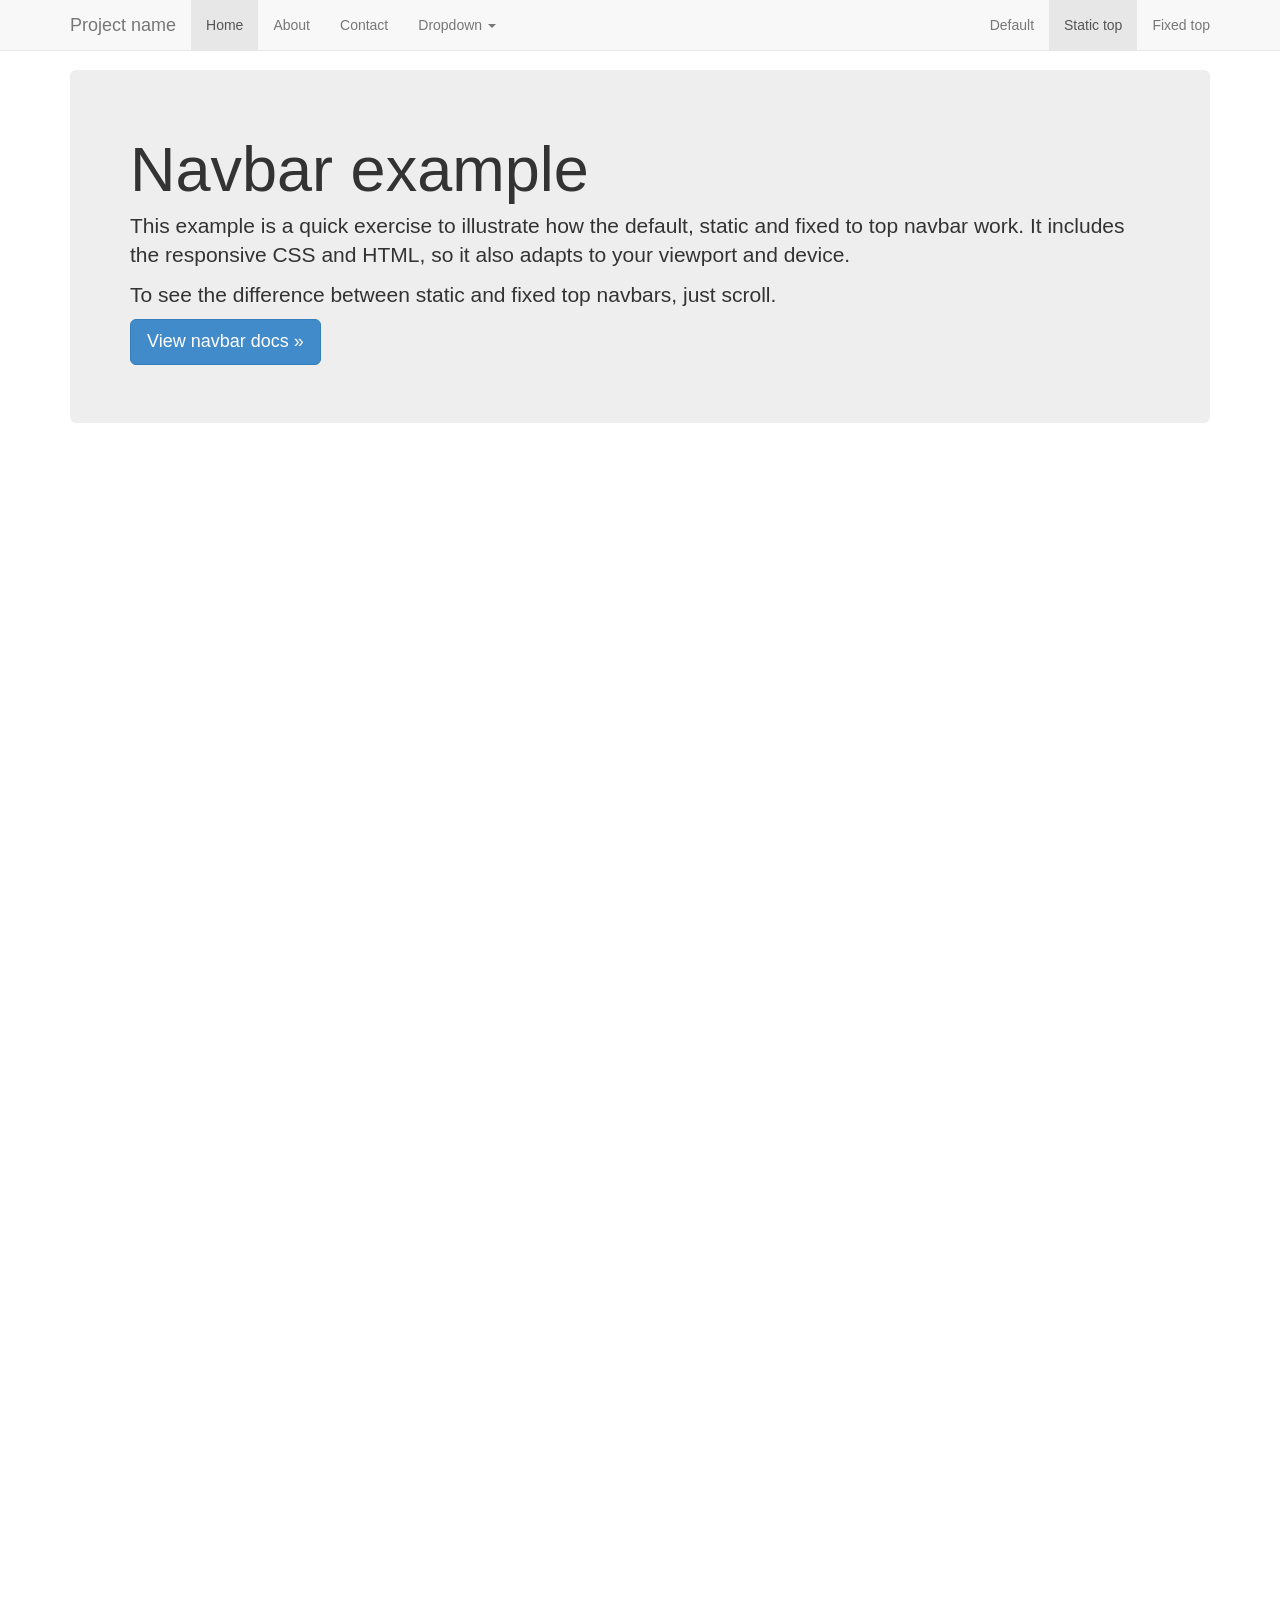
<file: 05lib/UI/bootstrap-3.0.3/examples/navbar-static-top/index.html>
<!DOCTYPE html>
<html lang="en">
  <head>
    <meta charset="utf-8">
    <meta http-equiv="X-UA-Compatible" content="IE=edge">
    <meta name="viewport" content="width=device-width, initial-scale=1.0">
    <meta name="description" content="">
    <meta name="author" content="">
    <link rel="shortcut icon" href="../../docs-assets/ico/favicon.png">

    <title>Static Top Navbar Example for Bootstrap</title>

    <!-- Bootstrap core CSS -->
    <link href="../../dist/css/bootstrap.css" rel="stylesheet">

    <!-- Custom styles for this template -->
    <link href="navbar-static-top.css" rel="stylesheet">

    <!-- Just for debugging purposes. Don't actually copy this line! -->
    <!--[if lt IE 9]><script src="../../docs-assets/js/ie8-responsive-file-warning.js"></script><![endif]-->

    <!-- HTML5 shim and Respond.js IE8 support of HTML5 elements and media queries -->
    <!--[if lt IE 9]>
      <script src="https://oss.maxcdn.com/libs/html5shiv/3.7.0/html5shiv.js"></script>
      <script src="https://oss.maxcdn.com/libs/respond.js/1.3.0/respond.min.js"></script>
    <![endif]-->
  </head>

  <body>

    <!-- Static navbar -->
    <div class="navbar navbar-default navbar-static-top" role="navigation">
      <div class="container">
        <div class="navbar-header">
          <button type="button" class="navbar-toggle" data-toggle="collapse" data-target=".navbar-collapse">
            <span class="sr-only">Toggle navigation</span>
            <span class="icon-bar"></span>
            <span class="icon-bar"></span>
            <span class="icon-bar"></span>
          </button>
          <a class="navbar-brand" href="#">Project name</a>
        </div>
        <div class="navbar-collapse collapse">
          <ul class="nav navbar-nav">
            <li class="active"><a href="#">Home</a></li>
            <li><a href="#about">About</a></li>
            <li><a href="#contact">Contact</a></li>
            <li class="dropdown">
              <a href="#" class="dropdown-toggle" data-toggle="dropdown">Dropdown <b class="caret"></b></a>
              <ul class="dropdown-menu">
                <li><a href="#">Action</a></li>
                <li><a href="#">Another action</a></li>
                <li><a href="#">Something else here</a></li>
                <li class="divider"></li>
                <li class="dropdown-header">Nav header</li>
                <li><a href="#">Separated link</a></li>
                <li><a href="#">One more separated link</a></li>
              </ul>
            </li>
          </ul>
          <ul class="nav navbar-nav navbar-right">
            <li><a href="../navbar/">Default</a></li>
            <li class="active"><a href="./">Static top</a></li>
            <li><a href="../navbar-fixed-top/">Fixed top</a></li>
          </ul>
        </div><!--/.nav-collapse -->
      </div>
    </div>


    <div class="container">

      <!-- Main component for a primary marketing message or call to action -->
      <div class="jumbotron">
        <h1>Navbar example</h1>
        <p>This example is a quick exercise to illustrate how the default, static and fixed to top navbar work. It includes the responsive CSS and HTML, so it also adapts to your viewport and device.</p>
        <p>To see the difference between static and fixed top navbars, just scroll.</p>
        <p>
          <a class="btn btn-lg btn-primary" href="../../components/#navbar" role="button">View navbar docs &raquo;</a>
        </p>
      </div>

    </div> <!-- /container -->


    <!-- Bootstrap core JavaScript
    ================================================== -->
    <!-- Placed at the end of the document so the pages load faster -->
    <script src="https://code.jquery.com/jquery-1.10.2.min.js"></script>
    <script src="../../dist/js/bootstrap.min.js"></script>
  </body>
</html>
</file>
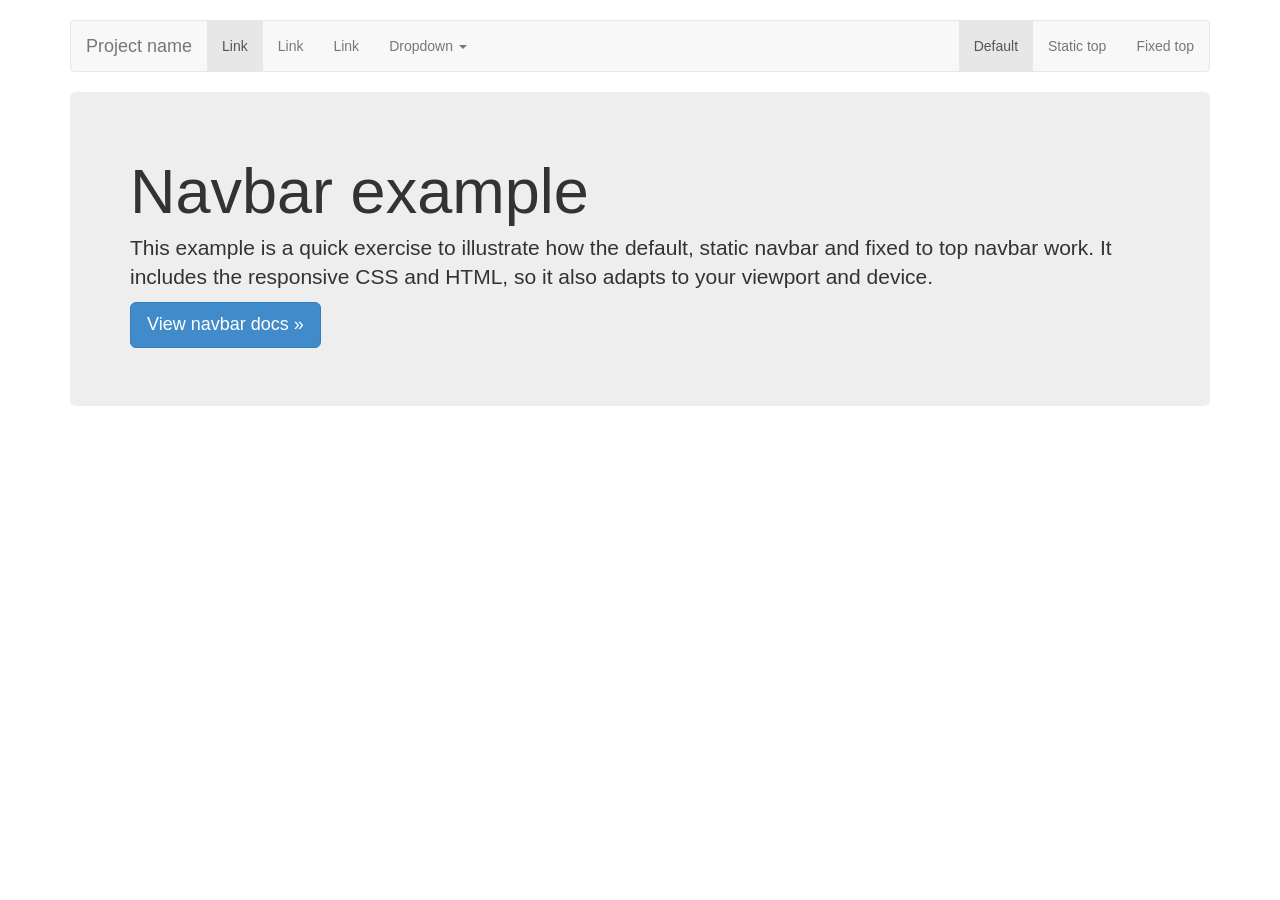
<file: 05lib/UI/bootstrap-3.0.3/examples/navbar/index.html>
<!DOCTYPE html>
<html lang="en">
  <head>
    <meta charset="utf-8">
    <meta http-equiv="X-UA-Compatible" content="IE=edge">
    <meta name="viewport" content="width=device-width, initial-scale=1.0">
    <meta name="description" content="">
    <meta name="author" content="">
    <link rel="shortcut icon" href="../../docs-assets/ico/favicon.png">

    <title>Navbar Template for Bootstrap</title>

    <!-- Bootstrap core CSS -->
    <link href="../../dist/css/bootstrap.css" rel="stylesheet">

    <!-- Custom styles for this template -->
    <link href="navbar.css" rel="stylesheet">

    <!-- Just for debugging purposes. Don't actually copy this line! -->
    <!--[if lt IE 9]><script src="../../docs-assets/js/ie8-responsive-file-warning.js"></script><![endif]-->

    <!-- HTML5 shim and Respond.js IE8 support of HTML5 elements and media queries -->
    <!--[if lt IE 9]>
      <script src="https://oss.maxcdn.com/libs/html5shiv/3.7.0/html5shiv.js"></script>
      <script src="https://oss.maxcdn.com/libs/respond.js/1.3.0/respond.min.js"></script>
    <![endif]-->
  </head>

  <body>

    <div class="container">

      <!-- Static navbar -->
      <div class="navbar navbar-default" role="navigation">
        <div class="navbar-header">
          <button type="button" class="navbar-toggle" data-toggle="collapse" data-target=".navbar-collapse">
            <span class="sr-only">Toggle navigation</span>
            <span class="icon-bar"></span>
            <span class="icon-bar"></span>
            <span class="icon-bar"></span>
          </button>
          <a class="navbar-brand" href="#">Project name</a>
        </div>
        <div class="navbar-collapse collapse">
          <ul class="nav navbar-nav">
            <li class="active"><a href="#">Link</a></li>
            <li><a href="#">Link</a></li>
            <li><a href="#">Link</a></li>
            <li class="dropdown">
              <a href="#" class="dropdown-toggle" data-toggle="dropdown">Dropdown <b class="caret"></b></a>
              <ul class="dropdown-menu">
                <li><a href="#">Action</a></li>
                <li><a href="#">Another action</a></li>
                <li><a href="#">Something else here</a></li>
                <li class="divider"></li>
                <li class="dropdown-header">Nav header</li>
                <li><a href="#">Separated link</a></li>
                <li><a href="#">One more separated link</a></li>
              </ul>
            </li>
          </ul>
          <ul class="nav navbar-nav navbar-right">
            <li class="active"><a href="./">Default</a></li>
            <li><a href="../navbar-static-top/">Static top</a></li>
            <li><a href="../navbar-fixed-top/">Fixed top</a></li>
          </ul>
        </div><!--/.nav-collapse -->
      </div>

      <!-- Main component for a primary marketing message or call to action -->
      <div class="jumbotron">
        <h1>Navbar example</h1>
        <p>This example is a quick exercise to illustrate how the default, static navbar and fixed to top navbar work. It includes the responsive CSS and HTML, so it also adapts to your viewport and device.</p>
        <p>
          <a class="btn btn-lg btn-primary" href="../../components/#navbar" role="button">View navbar docs &raquo;</a>
        </p>
      </div>

    </div> <!-- /container -->


    <!-- Bootstrap core JavaScript
    ================================================== -->
    <!-- Placed at the end of the document so the pages load faster -->
    <script src="https://code.jquery.com/jquery-1.10.2.min.js"></script>
    <script src="../../dist/js/bootstrap.min.js"></script>
  </body>
</html>
</file>
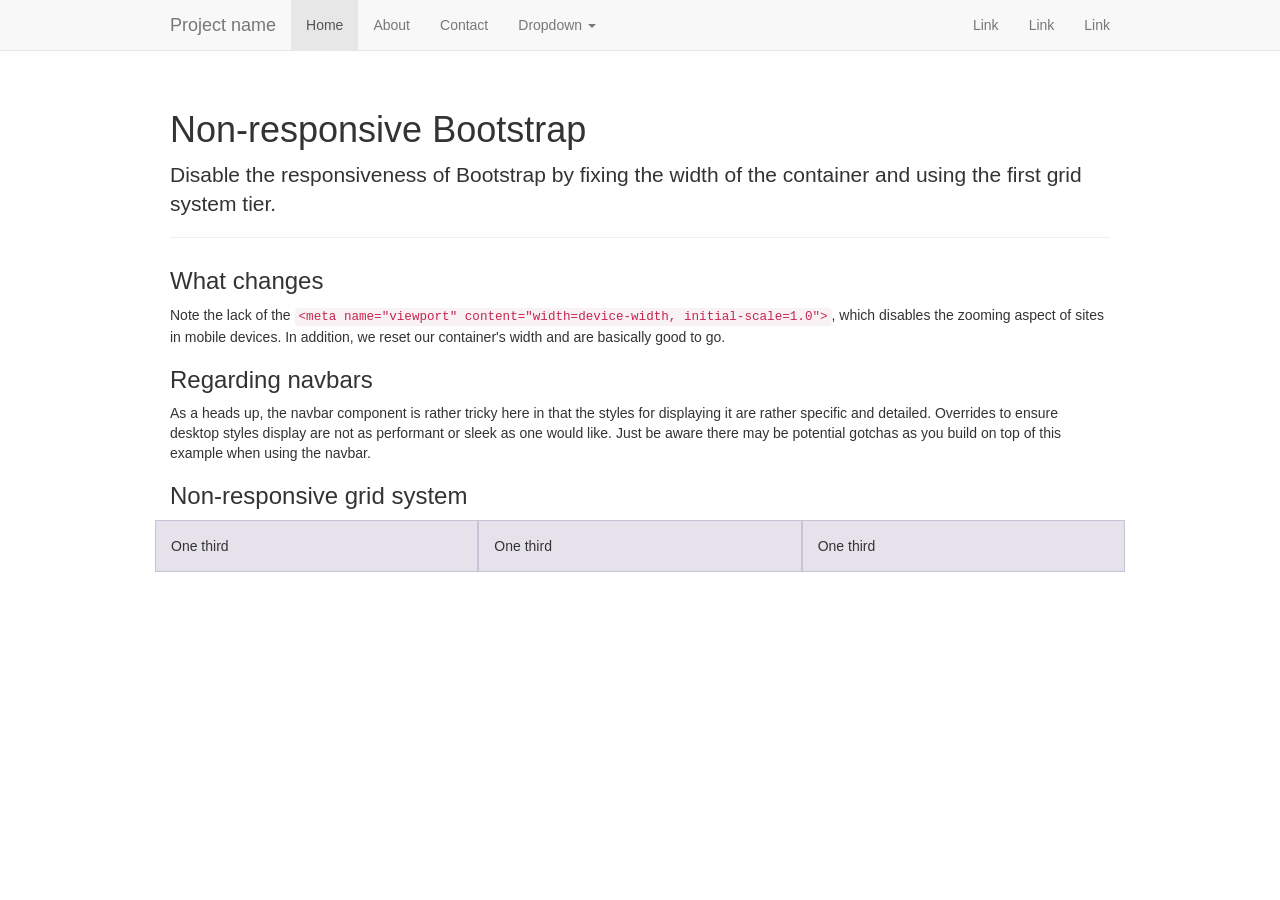
<file: 05lib/UI/bootstrap-3.0.3/examples/non-responsive/index.html>
<!DOCTYPE html>
<html lang="en">
  <head>
    <meta charset="utf-8">
    <meta http-equiv="X-UA-Compatible" content="IE=edge">
    <meta name="description" content="">
    <meta name="author" content="">

    <!-- Note there is no responsive meta tag here -->

    <link rel="shortcut icon" href="../../docs-assets/ico/favicon.png">

    <title>Non-responsive Template for Bootstrap</title>

    <!-- Bootstrap core CSS -->
    <link href="../../dist/css/bootstrap.css" rel="stylesheet">

    <!-- Custom styles for this template -->
    <link href="non-responsive.css" rel="stylesheet">

    <!-- Just for debugging purposes. Don't actually copy this line! -->
    <!--[if lt IE 9]><script src="../../docs-assets/js/ie8-responsive-file-warning.js"></script><![endif]-->

    <!-- HTML5 shim and Respond.js IE8 support of HTML5 elements and media queries -->
    <!--[if lt IE 9]>
      <script src="https://oss.maxcdn.com/libs/html5shiv/3.7.0/html5shiv.js"></script>
      <script src="https://oss.maxcdn.com/libs/respond.js/1.3.0/respond.min.js"></script>
    <![endif]-->
  </head>

  <body>

    <!-- Fixed navbar -->
    <div class="navbar navbar-default navbar-fixed-top" role="navigation">
      <div class="container">
        <div class="navbar-header">
          <button type="button" class="navbar-toggle" data-toggle="collapse" data-target=".navbar-collapse">
            <span class="sr-only">Toggle navigation</span>
            <span class="icon-bar"></span>
            <span class="icon-bar"></span>
            <span class="icon-bar"></span>
          </button>
          <a class="navbar-brand" href="#">Project name</a>
        </div>
        <div class="navbar-collapse collapse">
          <ul class="nav navbar-nav">
            <li class="active"><a href="#">Home</a></li>
            <li><a href="#about">About</a></li>
            <li><a href="#contact">Contact</a></li>
            <li class="dropdown">
              <a href="#" class="dropdown-toggle" data-toggle="dropdown">Dropdown <b class="caret"></b></a>
              <ul class="dropdown-menu">
                <li><a href="#">Action</a></li>
                <li><a href="#">Another action</a></li>
                <li><a href="#">Something else here</a></li>
                <li class="divider"></li>
                <li class="dropdown-header">Nav header</li>
                <li><a href="#">Separated link</a></li>
                <li><a href="#">One more separated link</a></li>
              </ul>
            </li>
          </ul>
          <ul class="nav navbar-nav navbar-right">
            <li><a href="#">Link</a></li>
            <li><a href="#">Link</a></li>
            <li><a href="#">Link</a></li>
          </ul>
        </div><!--/.nav-collapse -->
      </div>
    </div>

    <div class="container">

      <div class="page-header">
        <h1>Non-responsive Bootstrap</h1>
        <p class="lead">Disable the responsiveness of Bootstrap by fixing the width of the container and using the first grid system tier.</p>
      </div>

      <h3>What changes</h3>
      <p>Note the lack of the <code>&lt;meta name="viewport" content="width=device-width, initial-scale=1.0"&gt;</code>, which disables the zooming aspect of sites in mobile devices. In addition, we reset our container's width and are basically good to go.</p>

      <h3>Regarding navbars</h3>
      <p>As a heads up, the navbar component is rather tricky here in that the styles for displaying it are rather specific and detailed. Overrides to ensure desktop styles display are not as performant or sleek as one would like. Just be aware there may be potential gotchas as you build on top of this example when using the navbar.</p>

      <h3>Non-responsive grid system</h3>
      <div class="row">
        <div class="col-xs-4">One third</div>
        <div class="col-xs-4">One third</div>
        <div class="col-xs-4">One third</div>
      </div>

    </div> <!-- /container -->


    <!-- Bootstrap core JavaScript
    ================================================== -->
    <!-- Placed at the end of the document so the pages load faster -->
    <script src="https://code.jquery.com/jquery-1.10.2.min.js"></script>
    <script src="../../dist/js/bootstrap.min.js"></script>
  </body>
</html>
</file>
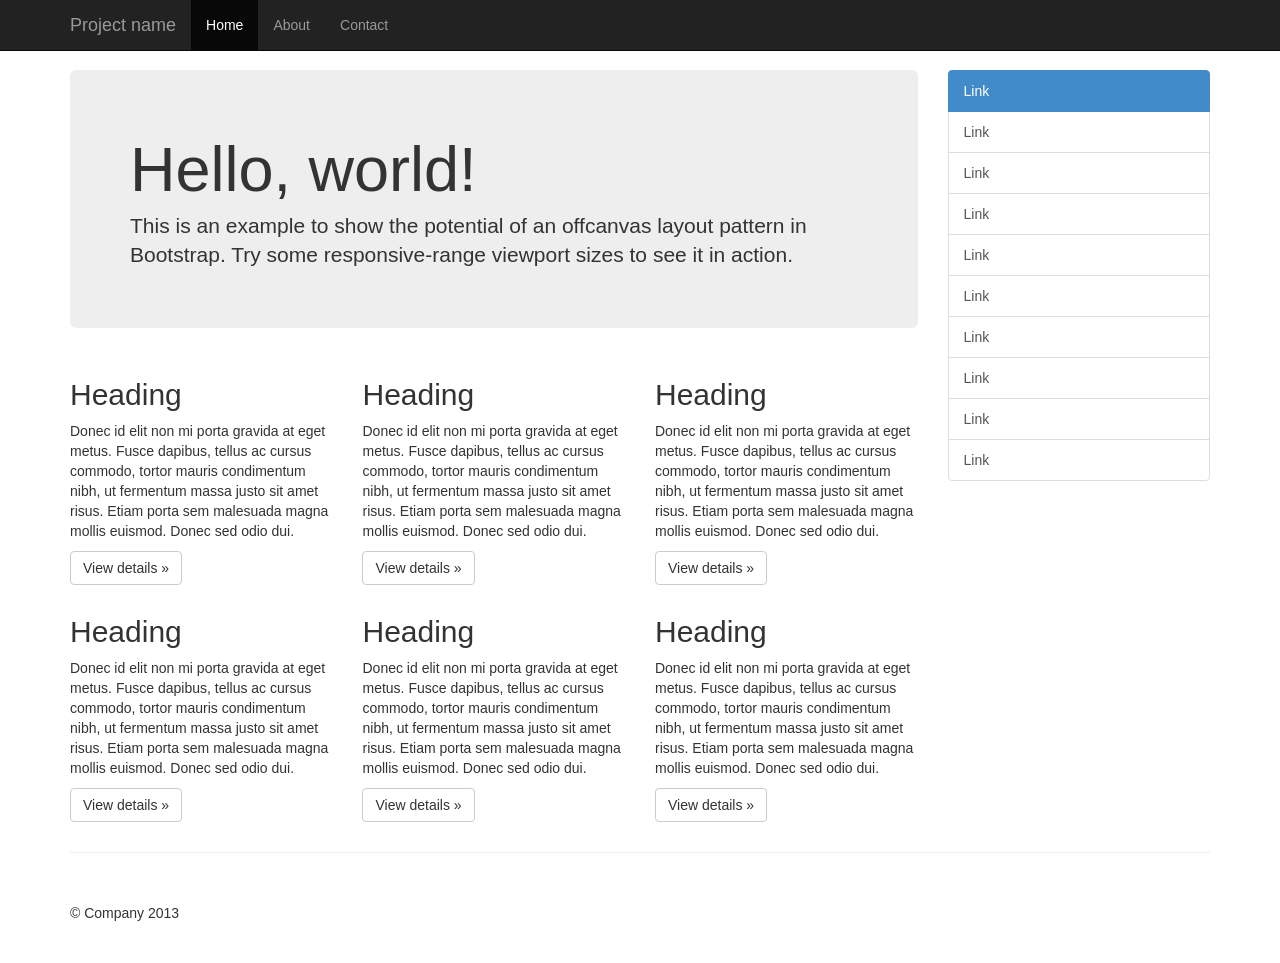
<file: 05lib/UI/bootstrap-3.0.3/examples/offcanvas/index.html>
<!DOCTYPE html>
<html lang="en">
  <head>
    <meta charset="utf-8">
    <meta http-equiv="X-UA-Compatible" content="IE=edge">
    <meta name="viewport" content="width=device-width, initial-scale=1.0">
    <meta name="description" content="">
    <meta name="author" content="">
    <link rel="shortcut icon" href="../../docs-assets/ico/favicon.png">

    <title>Off Canvas Template for Bootstrap</title>

    <!-- Bootstrap core CSS -->
    <link href="../../dist/css/bootstrap.min.css" rel="stylesheet">

    <!-- Custom styles for this template -->
    <link href="offcanvas.css" rel="stylesheet">

    <!-- Just for debugging purposes. Don't actually copy this line! -->
    <!--[if lt IE 9]><script src="../../docs-assets/js/ie8-responsive-file-warning.js"></script><![endif]-->

    <!-- HTML5 shim and Respond.js IE8 support of HTML5 elements and media queries -->
    <!--[if lt IE 9]>
      <script src="https://oss.maxcdn.com/libs/html5shiv/3.7.0/html5shiv.js"></script>
      <script src="https://oss.maxcdn.com/libs/respond.js/1.3.0/respond.min.js"></script>
    <![endif]-->
  </head>

  <body>
    <div class="navbar navbar-fixed-top navbar-inverse" role="navigation">
      <div class="container">
        <div class="navbar-header">
          <button type="button" class="navbar-toggle" data-toggle="collapse" data-target=".navbar-collapse">
            <span class="sr-only">Toggle navigation</span>
            <span class="icon-bar"></span>
            <span class="icon-bar"></span>
            <span class="icon-bar"></span>
          </button>
          <a class="navbar-brand" href="#">Project name</a>
        </div>
        <div class="collapse navbar-collapse">
          <ul class="nav navbar-nav">
            <li class="active"><a href="#">Home</a></li>
            <li><a href="#about">About</a></li>
            <li><a href="#contact">Contact</a></li>
          </ul>
        </div><!-- /.nav-collapse -->
      </div><!-- /.container -->
    </div><!-- /.navbar -->

    <div class="container">

      <div class="row row-offcanvas row-offcanvas-right">

        <div class="col-xs-12 col-sm-9">
          <p class="pull-right visible-xs">
            <button type="button" class="btn btn-primary btn-xs" data-toggle="offcanvas">Toggle nav</button>
          </p>
          <div class="jumbotron">
            <h1>Hello, world!</h1>
            <p>This is an example to show the potential of an offcanvas layout pattern in Bootstrap. Try some responsive-range viewport sizes to see it in action.</p>
          </div>
          <div class="row">
            <div class="col-6 col-sm-6 col-lg-4">
              <h2>Heading</h2>
              <p>Donec id elit non mi porta gravida at eget metus. Fusce dapibus, tellus ac cursus commodo, tortor mauris condimentum nibh, ut fermentum massa justo sit amet risus. Etiam porta sem malesuada magna mollis euismod. Donec sed odio dui. </p>
              <p><a class="btn btn-default" href="#" role="button">View details &raquo;</a></p>
            </div><!--/span-->
            <div class="col-6 col-sm-6 col-lg-4">
              <h2>Heading</h2>
              <p>Donec id elit non mi porta gravida at eget metus. Fusce dapibus, tellus ac cursus commodo, tortor mauris condimentum nibh, ut fermentum massa justo sit amet risus. Etiam porta sem malesuada magna mollis euismod. Donec sed odio dui. </p>
              <p><a class="btn btn-default" href="#" role="button">View details &raquo;</a></p>
            </div><!--/span-->
            <div class="col-6 col-sm-6 col-lg-4">
              <h2>Heading</h2>
              <p>Donec id elit non mi porta gravida at eget metus. Fusce dapibus, tellus ac cursus commodo, tortor mauris condimentum nibh, ut fermentum massa justo sit amet risus. Etiam porta sem malesuada magna mollis euismod. Donec sed odio dui. </p>
              <p><a class="btn btn-default" href="#" role="button">View details &raquo;</a></p>
            </div><!--/span-->
            <div class="col-6 col-sm-6 col-lg-4">
              <h2>Heading</h2>
              <p>Donec id elit non mi porta gravida at eget metus. Fusce dapibus, tellus ac cursus commodo, tortor mauris condimentum nibh, ut fermentum massa justo sit amet risus. Etiam porta sem malesuada magna mollis euismod. Donec sed odio dui. </p>
              <p><a class="btn btn-default" href="#" role="button">View details &raquo;</a></p>
            </div><!--/span-->
            <div class="col-6 col-sm-6 col-lg-4">
              <h2>Heading</h2>
              <p>Donec id elit non mi porta gravida at eget metus. Fusce dapibus, tellus ac cursus commodo, tortor mauris condimentum nibh, ut fermentum massa justo sit amet risus. Etiam porta sem malesuada magna mollis euismod. Donec sed odio dui. </p>
              <p><a class="btn btn-default" href="#" role="button">View details &raquo;</a></p>
            </div><!--/span-->
            <div class="col-6 col-sm-6 col-lg-4">
              <h2>Heading</h2>
              <p>Donec id elit non mi porta gravida at eget metus. Fusce dapibus, tellus ac cursus commodo, tortor mauris condimentum nibh, ut fermentum massa justo sit amet risus. Etiam porta sem malesuada magna mollis euismod. Donec sed odio dui. </p>
              <p><a class="btn btn-default" href="#" role="button">View details &raquo;</a></p>
            </div><!--/span-->
          </div><!--/row-->
        </div><!--/span-->

        <div class="col-xs-6 col-sm-3 sidebar-offcanvas" id="sidebar" role="navigation">
          <div class="list-group">
            <a href="#" class="list-group-item active">Link</a>
            <a href="#" class="list-group-item">Link</a>
            <a href="#" class="list-group-item">Link</a>
            <a href="#" class="list-group-item">Link</a>
            <a href="#" class="list-group-item">Link</a>
            <a href="#" class="list-group-item">Link</a>
            <a href="#" class="list-group-item">Link</a>
            <a href="#" class="list-group-item">Link</a>
            <a href="#" class="list-group-item">Link</a>
            <a href="#" class="list-group-item">Link</a>
          </div>
        </div><!--/span-->
      </div><!--/row-->

      <hr>

      <footer>
        <p>&copy; Company 2013</p>
      </footer>

    </div><!--/.container-->



    <!-- Bootstrap core JavaScript
    ================================================== -->
    <!-- Placed at the end of the document so the pages load faster -->
    <script src="https://code.jquery.com/jquery-1.10.2.min.js"></script>
    <script src="../../dist/js/bootstrap.min.js"></script>
    <script src="offcanvas.js"></script>
  </body>
</html>
</file>
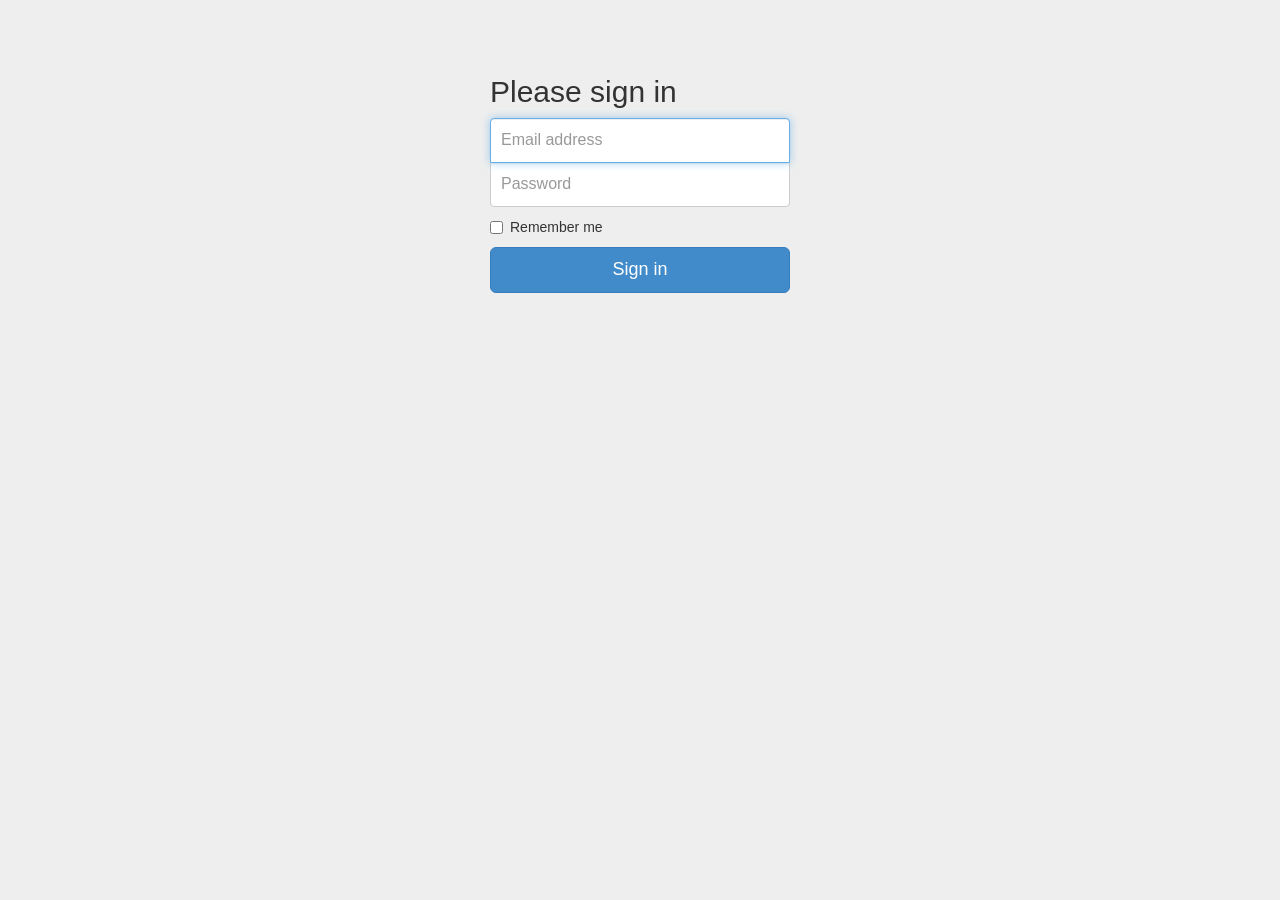
<file: 05lib/UI/bootstrap-3.0.3/examples/signin/index.html>
<!DOCTYPE html>
<html lang="en">
  <head>
    <meta charset="utf-8">
    <meta http-equiv="X-UA-Compatible" content="IE=edge">
    <meta name="viewport" content="width=device-width, initial-scale=1.0">
    <meta name="description" content="">
    <meta name="author" content="">
    <link rel="shortcut icon" href="../../docs-assets/ico/favicon.png">

    <title>Signin Template for Bootstrap</title>

    <!-- Bootstrap core CSS -->
    <link href="../../dist/css/bootstrap.css" rel="stylesheet">

    <!-- Custom styles for this template -->
    <link href="signin.css" rel="stylesheet">

    <!-- Just for debugging purposes. Don't actually copy this line! -->
    <!--[if lt IE 9]><script src="../../docs-assets/js/ie8-responsive-file-warning.js"></script><![endif]-->

    <!-- HTML5 shim and Respond.js IE8 support of HTML5 elements and media queries -->
    <!--[if lt IE 9]>
      <script src="https://oss.maxcdn.com/libs/html5shiv/3.7.0/html5shiv.js"></script>
      <script src="https://oss.maxcdn.com/libs/respond.js/1.3.0/respond.min.js"></script>
    <![endif]-->
  </head>

  <body>

    <div class="container">

      <form class="form-signin" role="form">
        <h2 class="form-signin-heading">Please sign in</h2>
        <input type="text" class="form-control" placeholder="Email address" required autofocus>
        <input type="password" class="form-control" placeholder="Password" required>
        <label class="checkbox">
          <input type="checkbox" value="remember-me"> Remember me
        </label>
        <button class="btn btn-lg btn-primary btn-block" type="submit">Sign in</button>
      </form>

    </div> <!-- /container -->


    <!-- Bootstrap core JavaScript
    ================================================== -->
    <!-- Placed at the end of the document so the pages load faster -->
  </body>
</html>
</file>
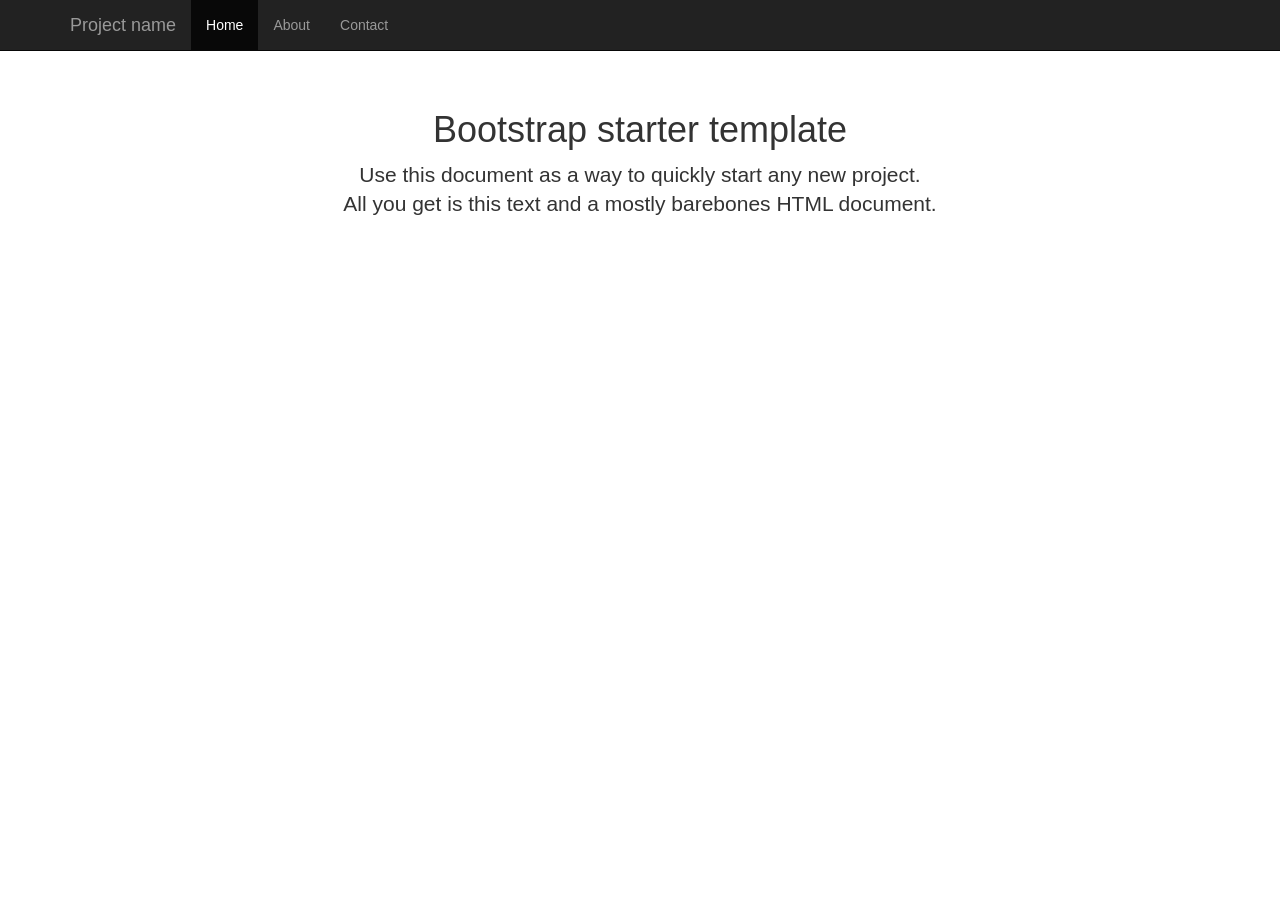
<file: 05lib/UI/bootstrap-3.0.3/examples/starter-template/index.html>
<!DOCTYPE html>
<html lang="en">
  <head>
    <meta charset="utf-8">
    <meta http-equiv="X-UA-Compatible" content="IE=edge">
    <meta name="viewport" content="width=device-width, initial-scale=1.0">
    <meta name="description" content="">
    <meta name="author" content="">
    <link rel="shortcut icon" href="../../docs-assets/ico/favicon.png">

    <title>Starter Template for Bootstrap</title>

    <!-- Bootstrap core CSS -->
    <link href="../../dist/css/bootstrap.css" rel="stylesheet">

    <!-- Custom styles for this template -->
    <link href="starter-template.css" rel="stylesheet">

    <!-- Just for debugging purposes. Don't actually copy this line! -->
    <!--[if lt IE 9]><script src="../../docs-assets/js/ie8-responsive-file-warning.js"></script><![endif]-->

    <!-- HTML5 shim and Respond.js IE8 support of HTML5 elements and media queries -->
    <!--[if lt IE 9]>
      <script src="https://oss.maxcdn.com/libs/html5shiv/3.7.0/html5shiv.js"></script>
      <script src="https://oss.maxcdn.com/libs/respond.js/1.3.0/respond.min.js"></script>
    <![endif]-->
  </head>

  <body>

    <div class="navbar navbar-inverse navbar-fixed-top" role="navigation">
      <div class="container">
        <div class="navbar-header">
          <button type="button" class="navbar-toggle" data-toggle="collapse" data-target=".navbar-collapse">
            <span class="sr-only">Toggle navigation</span>
            <span class="icon-bar"></span>
            <span class="icon-bar"></span>
            <span class="icon-bar"></span>
          </button>
          <a class="navbar-brand" href="#">Project name</a>
        </div>
        <div class="collapse navbar-collapse">
          <ul class="nav navbar-nav">
            <li class="active"><a href="#">Home</a></li>
            <li><a href="#about">About</a></li>
            <li><a href="#contact">Contact</a></li>
          </ul>
        </div><!--/.nav-collapse -->
      </div>
    </div>

    <div class="container">

      <div class="starter-template">
        <h1>Bootstrap starter template</h1>
        <p class="lead">Use this document as a way to quickly start any new project.<br> All you get is this text and a mostly barebones HTML document.</p>
      </div>

    </div><!-- /.container -->


    <!-- Bootstrap core JavaScript
    ================================================== -->
    <!-- Placed at the end of the document so the pages load faster -->
    <script src="https://code.jquery.com/jquery-1.10.2.min.js"></script>
    <script src="../../dist/js/bootstrap.min.js"></script>
  </body>
</html>
</file>
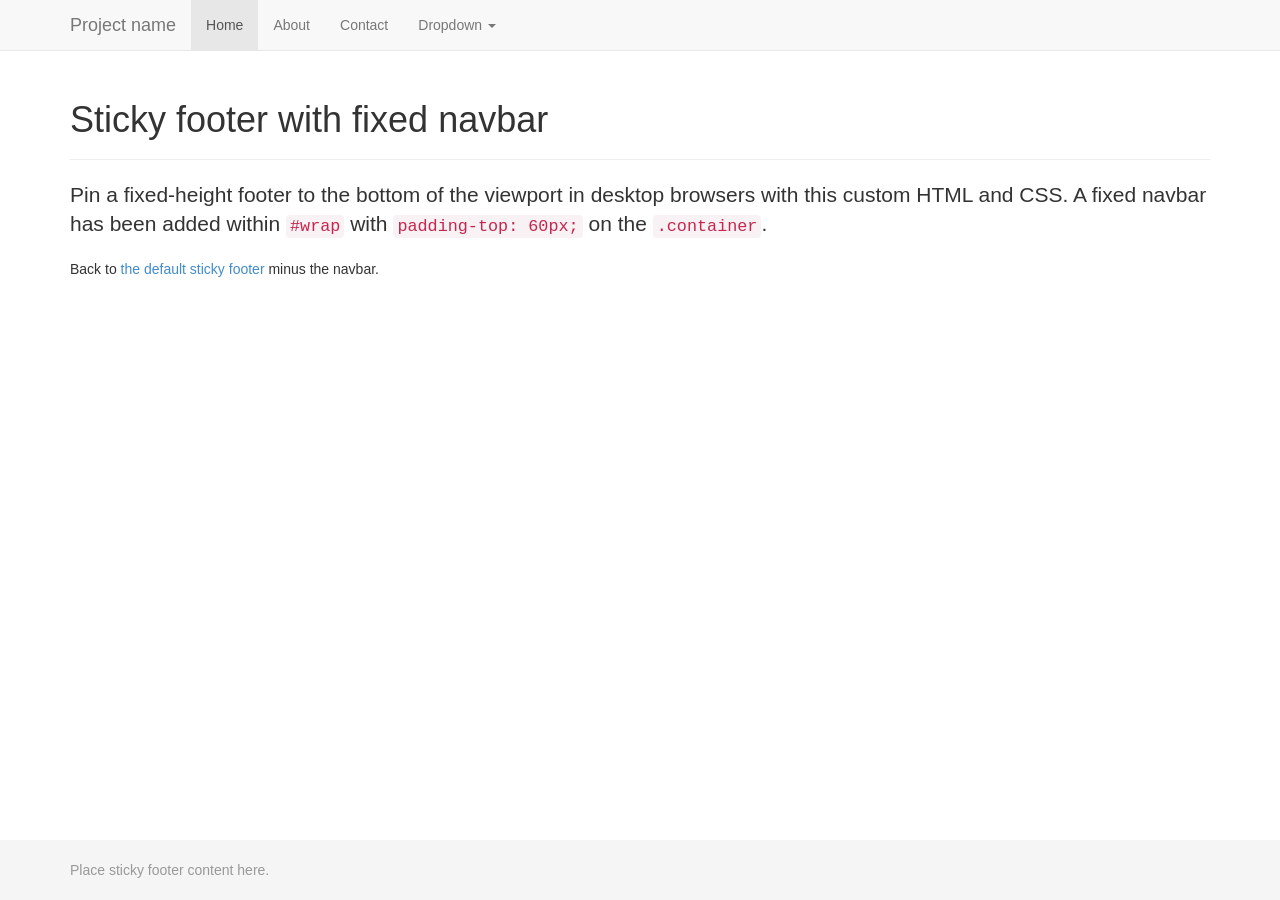
<file: 05lib/UI/bootstrap-3.0.3/examples/sticky-footer-navbar/index.html>
<!DOCTYPE html>
<html lang="en">
  <head>
    <meta charset="utf-8">
    <meta http-equiv="X-UA-Compatible" content="IE=edge">
    <meta name="viewport" content="width=device-width, initial-scale=1.0">
    <meta name="description" content="">
    <meta name="author" content="">
    <link rel="shortcut icon" href="../../docs-assets/ico/favicon.png">

    <title>Sticky Footer Navbar Template for Bootstrap</title>

    <!-- Bootstrap core CSS -->
    <link href="../../dist/css/bootstrap.css" rel="stylesheet">

    <!-- Custom styles for this template -->
    <link href="sticky-footer-navbar.css" rel="stylesheet">

    <!-- Just for debugging purposes. Don't actually copy this line! -->
    <!--[if lt IE 9]><script src="../../docs-assets/js/ie8-responsive-file-warning.js"></script><![endif]-->

    <!-- HTML5 shim and Respond.js IE8 support of HTML5 elements and media queries -->
    <!--[if lt IE 9]>
      <script src="https://oss.maxcdn.com/libs/html5shiv/3.7.0/html5shiv.js"></script>
      <script src="https://oss.maxcdn.com/libs/respond.js/1.3.0/respond.min.js"></script>
    <![endif]-->
  </head>

  <body>

    <!-- Wrap all page content here -->
    <div id="wrap">

      <!-- Fixed navbar -->
      <div class="navbar navbar-default navbar-fixed-top" role="navigation">
        <div class="container">
          <div class="navbar-header">
            <button type="button" class="navbar-toggle" data-toggle="collapse" data-target=".navbar-collapse">
              <span class="sr-only">Toggle navigation</span>
              <span class="icon-bar"></span>
              <span class="icon-bar"></span>
              <span class="icon-bar"></span>
            </button>
            <a class="navbar-brand" href="#">Project name</a>
          </div>
          <div class="collapse navbar-collapse">
            <ul class="nav navbar-nav">
              <li class="active"><a href="#">Home</a></li>
              <li><a href="#about">About</a></li>
              <li><a href="#contact">Contact</a></li>
              <li class="dropdown">
                <a href="#" class="dropdown-toggle" data-toggle="dropdown">Dropdown <b class="caret"></b></a>
                <ul class="dropdown-menu">
                  <li><a href="#">Action</a></li>
                  <li><a href="#">Another action</a></li>
                  <li><a href="#">Something else here</a></li>
                  <li class="divider"></li>
                  <li class="dropdown-header">Nav header</li>
                  <li><a href="#">Separated link</a></li>
                  <li><a href="#">One more separated link</a></li>
                </ul>
              </li>
            </ul>
          </div><!--/.nav-collapse -->
        </div>
      </div>

      <!-- Begin page content -->
      <div class="container">
        <div class="page-header">
          <h1>Sticky footer with fixed navbar</h1>
        </div>
        <p class="lead">Pin a fixed-height footer to the bottom of the viewport in desktop browsers with this custom HTML and CSS. A fixed navbar has been added within <code>#wrap</code> with <code>padding-top: 60px;</code> on the <code>.container</code>.</p>
        <p>Back to <a href="../sticky-footer">the default sticky footer</a> minus the navbar.</p>
      </div>
    </div>

    <div id="footer">
      <div class="container">
        <p class="text-muted">Place sticky footer content here.</p>
      </div>
    </div>


    <!-- Bootstrap core JavaScript
    ================================================== -->
    <!-- Placed at the end of the document so the pages load faster -->
    <script src="https://code.jquery.com/jquery-1.10.2.min.js"></script>
    <script src="../../dist/js/bootstrap.min.js"></script>
  </body>
</html>
</file>
<file: 05lib/UI/bootstrap-3.0.3/examples/carousel/carousel.css>
/* GLOBAL STYLES
-------------------------------------------------- */
/* Padding below the footer and lighter body text */

body {
  padding-bottom: 40px;
  color: #5a5a5a;
}



/* CUSTOMIZE THE NAVBAR
-------------------------------------------------- */

/* Special class on .container surrounding .navbar, used for positioning it into place. */
.navbar-wrapper {
  position: absolute;
  top: 0;
  left: 0;
  right: 0;
  z-index: 20;
}

/* Flip around the padding for proper display in narrow viewports */
.navbar-wrapper .container {
  padding-left: 0;
  padding-right: 0;
}
.navbar-wrapper .navbar {
  padding-left: 15px;
  padding-right: 15px;
}


/* CUSTOMIZE THE CAROUSEL
-------------------------------------------------- */

/* Carousel base class */
.carousel {
  height: 500px;
  margin-bottom: 60px;
}
/* Since positioning the image, we need to help out the caption */
.carousel-caption {
  z-index: 10;
}

/* Declare heights because of positioning of img element */
.carousel .item {
  height: 500px;
  background-color: #777;
}
.carousel-inner > .item > img {
  position: absolute;
  top: 0;
  left: 0;
  min-width: 100%;
  height: 500px;
}



/* MARKETING CONTENT
-------------------------------------------------- */

/* Pad the edges of the mobile views a bit */
.marketing {
  padding-left: 15px;
  padding-right: 15px;
}

/* Center align the text within the three columns below the carousel */
.marketing .col-lg-4 {
  text-align: center;
  margin-bottom: 20px;
}
.marketing h2 {
  font-weight: normal;
}
.marketing .col-lg-4 p {
  margin-left: 10px;
  margin-right: 10px;
}


/* Featurettes
------------------------- */

.featurette-divider {
  margin: 80px 0; /* Space out the Bootstrap <hr> more */
}

/* Thin out the marketing headings */
.featurette-heading {
  font-weight: 300;
  line-height: 1;
  letter-spacing: -1px;
}



/* RESPONSIVE CSS
-------------------------------------------------- */

@media (min-width: 768px) {

  /* Remove the edge padding needed for mobile */
  .marketing {
    padding-left: 0;
    padding-right: 0;
  }

  /* Navbar positioning foo */
  .navbar-wrapper {
    margin-top: 20px;
  }
  .navbar-wrapper .container {
    padding-left:  15px;
    padding-right: 15px;
  }
  .navbar-wrapper .navbar {
    padding-left:  0;
    padding-right: 0;
  }

  /* The navbar becomes detached from the top, so we round the corners */
  .navbar-wrapper .navbar {
    border-radius: 4px;
  }

  /* Bump up size of carousel content */
  .carousel-caption p {
    margin-bottom: 20px;
    font-size: 21px;
    line-height: 1.4;
  }

  .featurette-heading {
    font-size: 50px;
  }

}

@media (min-width: 992px) {
  .featurette-heading {
    margin-top: 120px;
  }
}
</file>
<file: 05lib/UI/bootstrap-3.0.3/examples/grid/grid.css>
.container {
  padding-left: 15px;
  padding-right: 15px;
}

h4 {
  margin-top: 25px;
}
.row {
  margin-bottom: 20px;
}
.row .row {
  margin-top: 10px;
  margin-bottom: 0;
}
[class*="col-"] {
  padding-top: 15px;
  padding-bottom: 15px;
  background-color: #eee;
  border: 1px solid #ddd;
  background-color: rgba(86,61,124,.15);
  border: 1px solid rgba(86,61,124,.2);
}

hr {
  margin-top: 40px;
  margin-bottom: 40px;
}
</file>
<file: 05lib/UI/bootstrap-3.0.3/examples/jumbotron-narrow/jumbotron-narrow.css>
/* Space out content a bit */
body {
  padding-top: 20px;
  padding-bottom: 20px;
}

/* Everything but the jumbotron gets side spacing for mobile first views */
.header,
.marketing,
.footer {
  padding-left: 15px;
  padding-right: 15px;
}

/* Custom page header */
.header {
  border-bottom: 1px solid #e5e5e5;
}
/* Make the masthead heading the same height as the navigation */
.header h3 {
  margin-top: 0;
  margin-bottom: 0;
  line-height: 40px;
  padding-bottom: 19px;
}

/* Custom page footer */
.footer {
  padding-top: 19px;
  color: #777;
  border-top: 1px solid #e5e5e5;
}

/* Customize container */
@media (min-width: 768px) {
  .container {
    max-width: 730px;
  }
}
.container-narrow > hr {
  margin: 30px 0;
}

/* Main marketing message and sign up button */
.jumbotron {
  text-align: center;
  border-bottom: 1px solid #e5e5e5;
}
.jumbotron .btn {
  font-size: 21px;
  padding: 14px 24px;
}

/* Supporting marketing content */
.marketing {
  margin: 40px 0;
}
.marketing p + h4 {
  margin-top: 28px;
}

/* Responsive: Portrait tablets and up */
@media screen and (min-width: 768px) {
  /* Remove the padding we set earlier */
  .header,
  .marketing,
  .footer {
    padding-left: 0;
    padding-right: 0;
  }
  /* Space out the masthead */
  .header {
    margin-bottom: 30px;
  }
  /* Remove the bottom border on the jumbotron for visual effect */
  .jumbotron {
    border-bottom: 0;
  }
}
</file>
<file: 05lib/UI/bootstrap-3.0.3/examples/jumbotron/jumbotron.css>
/* Move down content because we have a fixed navbar that is 50px tall */
body {
  padding-top: 50px;
  padding-bottom: 20px;
}
</file>
<file: 05lib/UI/bootstrap-3.0.3/examples/justified-nav/justified-nav.css>
body {
  padding-top: 20px;
}

.footer {
  border-top: 1px solid #eee;
  margin-top: 40px;
  padding-top: 40px;
  padding-bottom: 40px;
}

/* Main marketing message and sign up button */
.jumbotron {
  text-align: center;
  background-color: transparent;
}
.jumbotron .btn {
  font-size: 21px;
  padding: 14px 24px;
}

/* Customize the nav-justified links to be fill the entire space of the .navbar */

.nav-justified {
  background-color: #eee;
  border-radius: 5px;
  border: 1px solid #ccc;
}
.nav-justified > li > a {
  margin-bottom: 0;
  padding-top: 15px;
  padding-bottom: 15px;
  color: #777;
  font-weight: bold;
  text-align: center;
  border-bottom: 1px solid #d5d5d5;
  background-color: #e5e5e5; /* Old browsers */
  background-repeat: repeat-x; /* Repeat the gradient */
  background-image: -moz-linear-gradient(top, #f5f5f5 0%, #e5e5e5 100%); /* FF3.6+ */
  background-image: -webkit-gradient(linear, left top, left bottom, color-stop(0%,#f5f5f5), color-stop(100%,#e5e5e5)); /* Chrome,Safari4+ */
  background-image: -webkit-linear-gradient(top, #f5f5f5 0%,#e5e5e5 100%); /* Chrome 10+,Safari 5.1+ */
  background-image: -o-linear-gradient(top, #f5f5f5 0%,#e5e5e5 100%); /* Opera 11.10+ */
  filter: progid:DXImageTransform.Microsoft.gradient( startColorstr='#f5f5f5', endColorstr='#e5e5e5',GradientType=0 ); /* IE6-9 */
  background-image: linear-gradient(top, #f5f5f5 0%,#e5e5e5 100%); /* W3C */
}
.nav-justified > .active > a,
.nav-justified > .active > a:hover,
.nav-justified > .active > a:focus {
  background-color: #ddd;
  background-image: none;
  box-shadow: inset 0 3px 7px rgba(0,0,0,.15);
}
.nav-justified > li:first-child > a {
  border-radius: 5px 5px 0 0;
}
.nav-justified > li:last-child > a {
  border-bottom: 0;
  border-radius: 0 0 5px 5px;
}

@media (min-width: 768px) {
  .nav-justified {
    max-height: 52px;
  }
  .nav-justified > li > a {
    border-left: 1px solid #fff;
    border-right: 1px solid #d5d5d5;
  }
  .nav-justified > li:first-child > a {
    border-left: 0;
    border-radius: 5px 0 0 5px;
  }
  .nav-justified > li:last-child > a {
    border-radius: 0 5px 5px 0;
    border-right: 0;
  }
}

/* Responsive: Portrait tablets and up */
@media screen and (min-width: 768px) {
  /* Remove the padding we set earlier */
  .masthead,
  .marketing,
  .footer {
    padding-left: 0;
    padding-right: 0;
  }
}
</file>
<file: 05lib/UI/bootstrap-3.0.3/examples/navbar-fixed-top/navbar-fixed-top.css>
body {
  min-height: 2000px;
  padding-top: 70px;
}
</file>
<file: 05lib/UI/bootstrap-3.0.3/examples/navbar-static-top/navbar-static-top.css>
body {
  min-height: 2000px;
}

.navbar-static-top {
  margin-bottom: 19px;
}
</file>
<file: 05lib/UI/bootstrap-3.0.3/examples/navbar/navbar.css>
body {
  padding-top: 20px;
  padding-bottom: 20px;
}

.navbar {
  margin-bottom: 20px;
}
</file>
<file: 05lib/UI/bootstrap-3.0.3/examples/non-responsive/non-responsive.css>
/* Template-specific stuff
 *
 * Customizations just for the template; these are not necessary for anything
 * with disabling the responsiveness.
 */

/* Account for fixed navbar */
body {
  padding-top: 70px;
  padding-bottom: 30px;
  min-width: 970px;
}

/* Finesse the page header spacing */
.page-header {
  margin-bottom: 30px;
}
.page-header .lead {
  margin-bottom: 10px;
}


/* Non-responsive overrides
 *
 * Utilitze the following CSS to disable the responsive-ness of the container,
 * grid system, and navbar.
 */

/* Reset the container */
.container {
  max-width: none !important;
  width: 970px;
}

/* Demonstrate the grids */
.col-xs-4 {
  padding-top: 15px;
  padding-bottom: 15px;
  background-color: #eee;
  border: 1px solid #ddd;
  background-color: rgba(86,61,124,.15);
  border: 1px solid rgba(86,61,124,.2);
}

.container .navbar-header,
.container .navbar-collapse {
  margin-right: 0;
  margin-left: 0;
}

/* Always float the navbar header */
.navbar-header {
  float: left;
}

/* Undo the collapsing navbar */
.navbar-collapse {
  display: block !important;
  height: auto !important;
  padding-bottom: 0;
  overflow: visible !important;
}

.navbar-toggle {
  display: none;
}
.navbar-collapse {
  border-top: 0;
}

.navbar-brand {
  margin-left: -15px;
}

/* Always apply the floated nav */
.navbar-nav {
  float: left;
  margin: 0;
}
.navbar-nav > li {
  float: left;
}
.navbar-nav > li > a {
  padding: 15px;
}

/* Redeclare since we override the float above */
.navbar-nav.navbar-right {
  float: right;
}

/* Undo custom dropdowns */
.navbar .navbar-nav .open .dropdown-menu {
  position: absolute;
  float: left;
  background-color: #fff;
  border: 1px solid #cccccc;
  border: 1px solid rgba(0, 0, 0, 0.15);
  border-width: 0 1px 1px;
  border-radius: 0 0 4px 4px;
  -webkit-box-shadow: 0 6px 12px rgba(0, 0, 0, 0.175);
          box-shadow: 0 6px 12px rgba(0, 0, 0, 0.175);
}
.navbar-default .navbar-nav .open .dropdown-menu > li > a {
  color: #333;
}
.navbar .navbar-nav .open .dropdown-menu > li > a:hover,
.navbar .navbar-nav .open .dropdown-menu > li > a:focus,
.navbar .navbar-nav .open .dropdown-menu > .active > a,
.navbar .navbar-nav .open .dropdown-menu > .active > a:hover,
.navbar .navbar-nav .open .dropdown-menu > .active > a:focus {
  color: #fff !important;
  background-color: #428bca !important;
}
.navbar .navbar-nav .open .dropdown-menu > .disabled > a,
.navbar .navbar-nav .open .dropdown-menu > .disabled > a:hover,
.navbar .navbar-nav .open .dropdown-menu > .disabled > a:focus {
  color: #999 !important;
  background-color: transparent !important;
}
</file>
<file: 05lib/UI/bootstrap-3.0.3/examples/offcanvas/offcanvas.css>
/*
 * Style tweaks
 * --------------------------------------------------
 */
html,
body {
  overflow-x: hidden; /* Prevent scroll on narrow devices */
}
body {
  padding-top: 70px;
}
footer {
  padding: 30px 0;
}

/*
 * Off Canvas
 * --------------------------------------------------
 */
@media screen and (max-width: 767px) {
  .row-offcanvas {
    position: relative;
    -webkit-transition: all 0.25s ease-out;
    -moz-transition: all 0.25s ease-out;
    transition: all 0.25s ease-out;
  }

  .row-offcanvas-right
  .sidebar-offcanvas {
    right: -50%; /* 6 columns */
  }

  .row-offcanvas-left
  .sidebar-offcanvas {
    left: -50%; /* 6 columns */
  }

  .row-offcanvas-right.active {
    right: 50%; /* 6 columns */
  }

  .row-offcanvas-left.active {
    left: 50%; /* 6 columns */
  }

  .sidebar-offcanvas {
    position: absolute;
    top: 0;
    width: 50%; /* 6 columns */
  }
}
</file>
<file: 05lib/UI/bootstrap-3.0.3/examples/signin/signin.css>
body {
  padding-top: 40px;
  padding-bottom: 40px;
  background-color: #eee;
}

.form-signin {
  max-width: 330px;
  padding: 15px;
  margin: 0 auto;
}
.form-signin .form-signin-heading,
.form-signin .checkbox {
  margin-bottom: 10px;
}
.form-signin .checkbox {
  font-weight: normal;
}
.form-signin .form-control {
  position: relative;
  font-size: 16px;
  height: auto;
  padding: 10px;
  -webkit-box-sizing: border-box;
     -moz-box-sizing: border-box;
          box-sizing: border-box;
}
.form-signin .form-control:focus {
  z-index: 2;
}
.form-signin input[type="text"] {
  margin-bottom: -1px;
  border-bottom-left-radius: 0;
  border-bottom-right-radius: 0;
}
.form-signin input[type="password"] {
  margin-bottom: 10px;
  border-top-left-radius: 0;
  border-top-right-radius: 0;
}
</file>
<file: 05lib/UI/bootstrap-3.0.3/examples/starter-template/starter-template.css>
body {
  padding-top: 50px;
}
.starter-template {
  padding: 40px 15px;
  text-align: center;
}
</file>
<file: 05lib/UI/bootstrap-3.0.3/examples/sticky-footer-navbar/sticky-footer-navbar.css>
/* Sticky footer styles
-------------------------------------------------- */

html,
body {
  height: 100%;
  /* The html and body elements cannot have any padding or margin. */
}

/* Wrapper for page content to push down footer */
#wrap {
  min-height: 100%;
  height: auto;
  /* Negative indent footer by its height */
  margin: 0 auto -60px;
  /* Pad bottom by footer height */
  padding: 0 0 60px;
}

/* Set the fixed height of the footer here */
#footer {
  height: 60px;
  background-color: #f5f5f5;
}


/* Custom page CSS
-------------------------------------------------- */
/* Not required for template or sticky footer method. */

#wrap > .container {
  padding: 60px 15px 0;
}
.container .text-muted {
  margin: 20px 0;
}

#footer > .container {
  padding-left: 15px;
  padding-right: 15px;
}

code {
  font-size: 80%;
}
</file>
